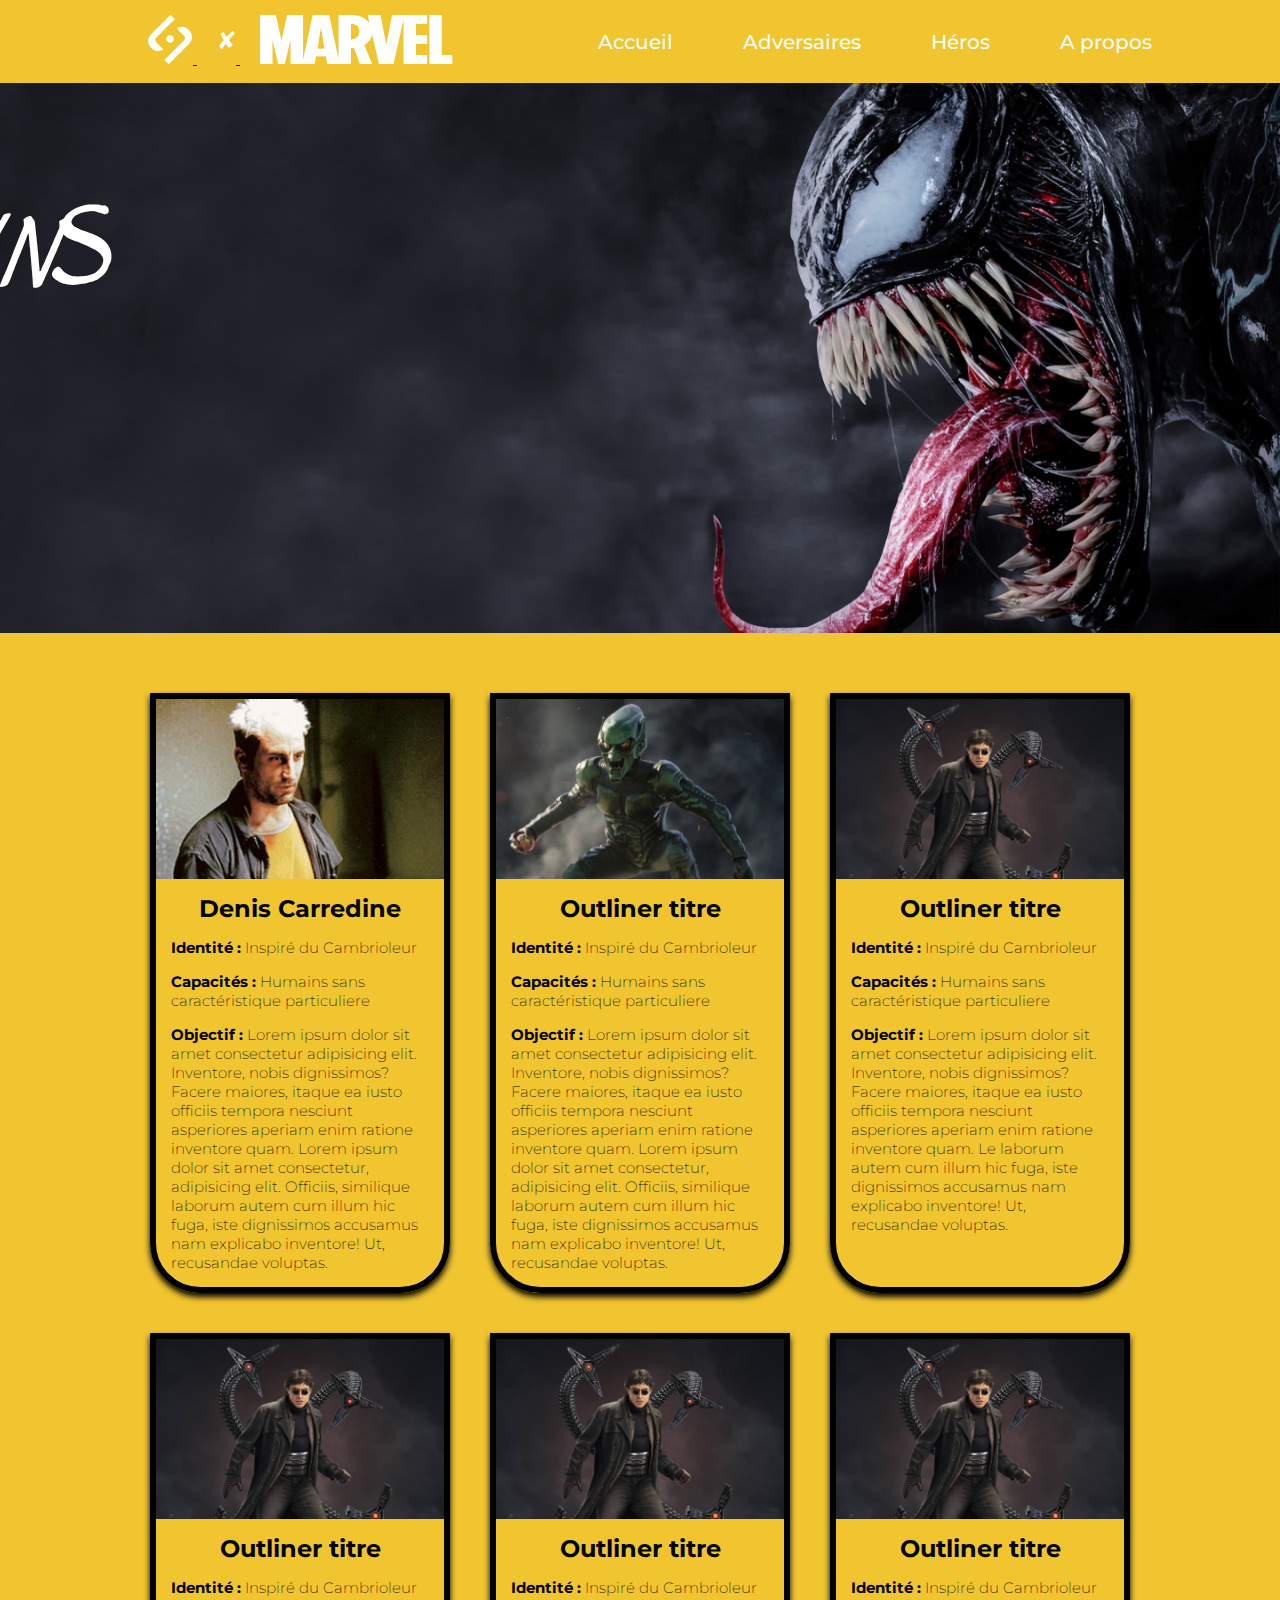
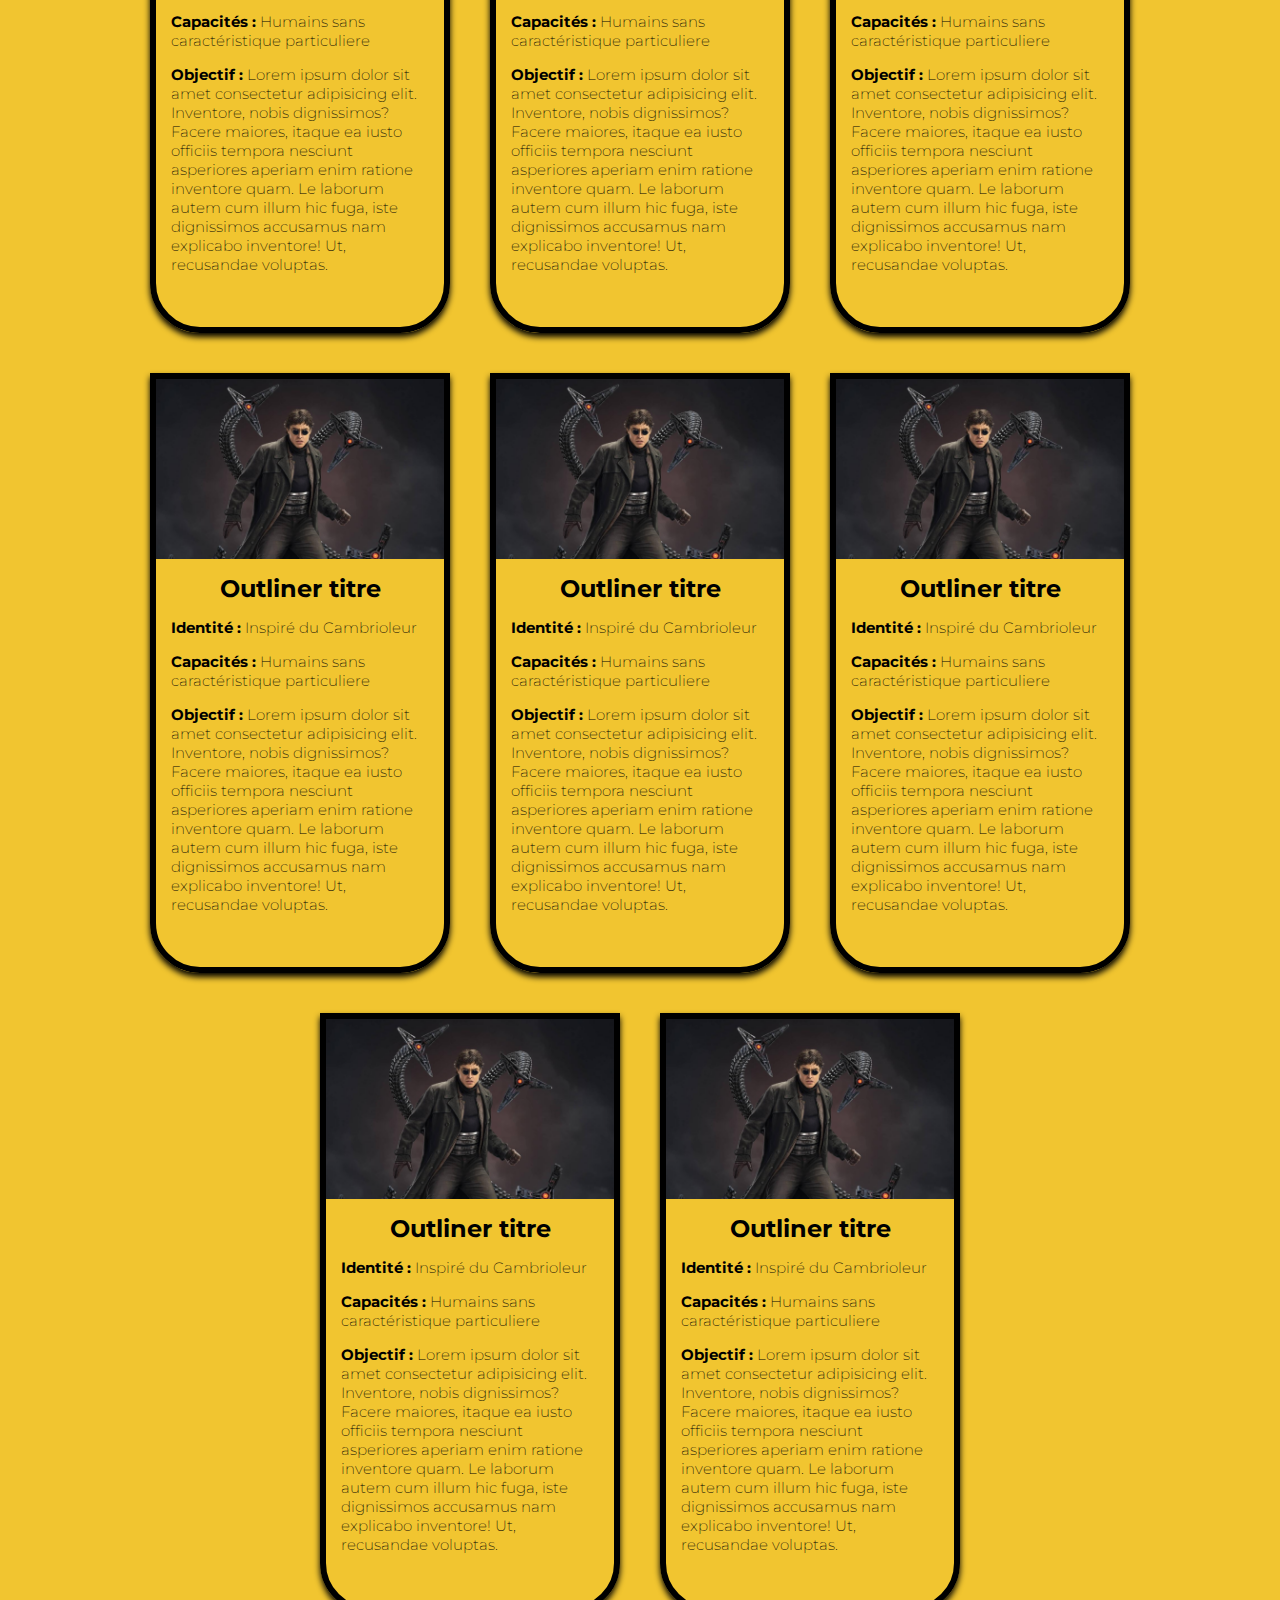
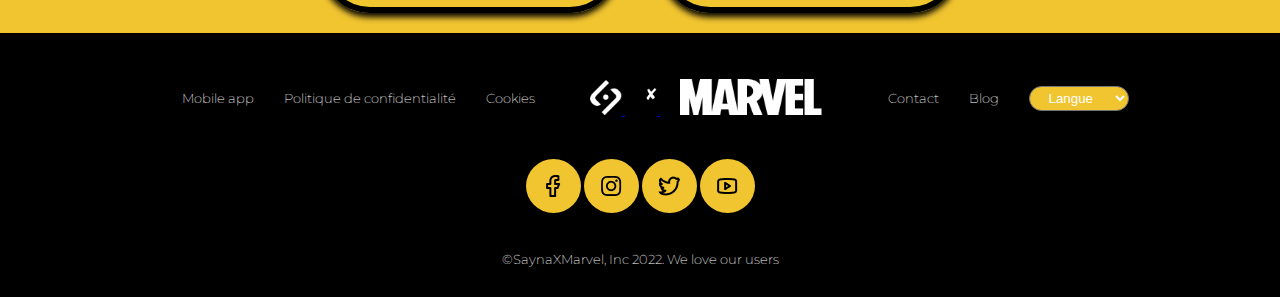
<file: SAYNA-JAVASCRIPT-NOWAYHOME-042022/adversaires.html>
<!DOCTYPE html>
<html lang="fr">
<head>
    <meta charset="UTF-8">
    <meta http-equiv="X-UA-Compatible" content="IE=edge">
    <meta name="viewport" content="width=device-width, initial-scale=1.0">
    <link rel="stylesheet" href="./assets/css/adversaires.css">
    <link rel="stylesheet" href="https://cdnjs.cloudflare.com/ajax/libs/font-awesome/6.1.1/css/all.min.css" integrity="sha512-KfkfwYDsLkIlwQp6LFnl8zNdLGxu9YAA1QvwINks4PhcElQSvqcyVLLD9aMhXd13uQjoXtEKNosOWaZqXgel0g==" crossorigin="anonymous" referrerpolicy="no-referrer" />
    <title>Spiderman - Adversaire</title>
</head>
<body>
    <header id="header-top">
        <nav>
            <div class="conteneur navigbar">
                <div class="brand">
                    <a href="bonus.html">
                        <img src="./assets/logo/logo1.png"  alt="">
                        <img src="./assets/logo/logo2.png"  alt="">
                        <img src="./assets/logo/logo3.png"  alt="">
                    </a>
                </div>
                <div class="menu">
                    <ul>
                        <li><a href="index.html">Accueil</a></li>
                        <li><a href="adversaires.html">Adversaires</a></li>
                        <li><a href="heros.html">Héros</a></li>
                        <li><a href="apropos.html">A propos</a></li>
                    </ul>
                </div>
            </div>
        </nav>
    </header>
    <main>
        <section id="hero" >
            <div class="conteneur">
                <nav>
                    <div class="brand-mobile">
                        <a href="index.html">
                            <img src="./assets/logo/logo1.png" width="15%" alt="">
                            <img src="./assets/logo/logo2.png" width="10%" alt="">
                            <img src="./assets/logo/logo3.png" width="60%" alt="">
                        </a>
                        <div><i class="fa-solid fa-ellipsis fa-2x"></i></div>
                    </div>
                </nav>
            </div>
            <div class="conteneur box">
                <h1 class="titre">SUPER VILAINS</h1>
                <p class="description">Ce n'est jamais blanc ou noir, mechant ou gentil</p>
            </div>
        </section>
        <section id="card-section" >
            <div class="conteneur">
                <div class="card">
                    <div class="card-hero">
                        <div class="card-image card-image-1"></div>
                        <h2 class="card-title">Denis Carredine</h2>
                        <div class="card-content">
                            <p><span>Identité :</span> Inspiré du Cambrioleur</p>
                            <p><span>Capacités :</span> Humains sans caractéristique particuliere</p>
                            <p><span>Objectif :</span> Lorem ipsum dolor sit amet consectetur adipisicing elit. Inventore, nobis dignissimos? Facere maiores, itaque ea iusto officiis tempora nesciunt asperiores aperiam enim ratione inventore quam. Lorem ipsum dolor sit amet consectetur, adipisicing elit. Officiis, similique laborum autem cum illum hic fuga, iste dignissimos accusamus nam explicabo inventore! Ut, recusandae voluptas.</p>
                        </div>
                    </div>
                    <div class="card-hero">
                        <div class="card-image card-image-2"></div>
                        <h2 class="card-title">Outliner titre</h2>
                        <div class="card-content">
                            <p><span>Identité :</span> Inspiré du Cambrioleur</p>
                            <p><span>Capacités :</span> Humains sans caractéristique particuliere</p>
                            <p><span>Objectif :</span> Lorem ipsum dolor sit amet consectetur adipisicing elit. Inventore, nobis dignissimos? Facere maiores, itaque ea iusto officiis tempora nesciunt asperiores aperiam enim ratione inventore quam. Lorem ipsum dolor sit amet consectetur, adipisicing elit. Officiis, similique laborum autem cum illum hic fuga, iste dignissimos accusamus nam explicabo inventore! Ut, recusandae voluptas.</p>
                        </div>
                    </div>
                    <div class="card-hero">
                        <div class="card-image card-image-3"></div>
                        <h2 class="card-title">Outliner titre</h2>
                        <div class="card-content">
                            <p><span>Identité :</span> Inspiré du Cambrioleur</p>
                            <p><span>Capacités :</span> Humains sans caractéristique particuliere</p>
                            <p><span>Objectif :</span> Lorem ipsum dolor sit amet consectetur adipisicing elit. Inventore, nobis dignissimos? Facere maiores, itaque ea iusto officiis tempora nesciunt asperiores aperiam enim ratione inventore quam. Le laborum autem cum illum hic fuga, iste dignissimos accusamus nam explicabo inventore! Ut, recusandae voluptas.</p>
                        </div>
                    </div>
                    <div class="card-hero">
                        <div class="card-image card-image-3"></div>
                        <h2 class="card-title">Outliner titre</h2>
                        <div class="card-content">
                            <p><span>Identité :</span> Inspiré du Cambrioleur</p>
                            <p><span>Capacités :</span> Humains sans caractéristique particuliere</p>
                            <p><span>Objectif :</span> Lorem ipsum dolor sit amet consectetur adipisicing elit. Inventore, nobis dignissimos? Facere maiores, itaque ea iusto officiis tempora nesciunt asperiores aperiam enim ratione inventore quam. Le laborum autem cum illum hic fuga, iste dignissimos accusamus nam explicabo inventore! Ut, recusandae voluptas.</p>
                        </div>
                    </div>
                    <div class="card-hero">
                        <div class="card-image card-image-3"></div>
                        <h2 class="card-title">Outliner titre</h2>
                        <div class="card-content">
                            <p><span>Identité :</span> Inspiré du Cambrioleur</p>
                            <p><span>Capacités :</span> Humains sans caractéristique particuliere</p>
                            <p><span>Objectif :</span> Lorem ipsum dolor sit amet consectetur adipisicing elit. Inventore, nobis dignissimos? Facere maiores, itaque ea iusto officiis tempora nesciunt asperiores aperiam enim ratione inventore quam. Le laborum autem cum illum hic fuga, iste dignissimos accusamus nam explicabo inventore! Ut, recusandae voluptas.</p>
                        </div>
                    </div>
                    <div class="card-hero">
                        <div class="card-image card-image-3"></div>
                        <h2 class="card-title">Outliner titre</h2>
                        <div class="card-content">
                            <p><span>Identité :</span> Inspiré du Cambrioleur</p>
                            <p><span>Capacités :</span> Humains sans caractéristique particuliere</p>
                            <p><span>Objectif :</span> Lorem ipsum dolor sit amet consectetur adipisicing elit. Inventore, nobis dignissimos? Facere maiores, itaque ea iusto officiis tempora nesciunt asperiores aperiam enim ratione inventore quam. Le laborum autem cum illum hic fuga, iste dignissimos accusamus nam explicabo inventore! Ut, recusandae voluptas.</p>
                        </div>
                    </div>
                    <div class="card-hero">
                        <div class="card-image card-image-3"></div>
                        <h2 class="card-title">Outliner titre</h2>
                        <div class="card-content">
                            <p><span>Identité :</span> Inspiré du Cambrioleur</p>
                            <p><span>Capacités :</span> Humains sans caractéristique particuliere</p>
                            <p><span>Objectif :</span> Lorem ipsum dolor sit amet consectetur adipisicing elit. Inventore, nobis dignissimos? Facere maiores, itaque ea iusto officiis tempora nesciunt asperiores aperiam enim ratione inventore quam. Le laborum autem cum illum hic fuga, iste dignissimos accusamus nam explicabo inventore! Ut, recusandae voluptas.</p>
                        </div>
                    </div>
                    <div class="card-hero">
                        <div class="card-image card-image-3"></div>
                        <h2 class="card-title">Outliner titre</h2>
                        <div class="card-content">
                            <p><span>Identité :</span> Inspiré du Cambrioleur</p>
                            <p><span>Capacités :</span> Humains sans caractéristique particuliere</p>
                            <p><span>Objectif :</span> Lorem ipsum dolor sit amet consectetur adipisicing elit. Inventore, nobis dignissimos? Facere maiores, itaque ea iusto officiis tempora nesciunt asperiores aperiam enim ratione inventore quam. Le laborum autem cum illum hic fuga, iste dignissimos accusamus nam explicabo inventore! Ut, recusandae voluptas.</p>
                        </div>
                    </div>
                    <div class="card-hero">
                        <div class="card-image card-image-3"></div>
                        <h2 class="card-title">Outliner titre</h2>
                        <div class="card-content">
                            <p><span>Identité :</span> Inspiré du Cambrioleur</p>
                            <p><span>Capacités :</span> Humains sans caractéristique particuliere</p>
                            <p><span>Objectif :</span> Lorem ipsum dolor sit amet consectetur adipisicing elit. Inventore, nobis dignissimos? Facere maiores, itaque ea iusto officiis tempora nesciunt asperiores aperiam enim ratione inventore quam. Le laborum autem cum illum hic fuga, iste dignissimos accusamus nam explicabo inventore! Ut, recusandae voluptas.</p>
                        </div>
                    </div>
                    <div class="card-hero">
                        <div class="card-image card-image-3"></div>
                        <h2 class="card-title">Outliner titre</h2>
                        <div class="card-content">
                            <p><span>Identité :</span> Inspiré du Cambrioleur</p>
                            <p><span>Capacités :</span> Humains sans caractéristique particuliere</p>
                            <p><span>Objectif :</span> Lorem ipsum dolor sit amet consectetur adipisicing elit. Inventore, nobis dignissimos? Facere maiores, itaque ea iusto officiis tempora nesciunt asperiores aperiam enim ratione inventore quam. Le laborum autem cum illum hic fuga, iste dignissimos accusamus nam explicabo inventore! Ut, recusandae voluptas.</p>
                        </div>
                    </div>
                    <div class="card-hero">
                        <div class="card-image card-image-3"></div>
                        <h2 class="card-title">Outliner titre</h2>
                        <div class="card-content">
                            <p><span>Identité :</span> Inspiré du Cambrioleur</p>
                            <p><span>Capacités :</span> Humains sans caractéristique particuliere</p>
                            <p><span>Objectif :</span> Lorem ipsum dolor sit amet consectetur adipisicing elit. Inventore, nobis dignissimos? Facere maiores, itaque ea iusto officiis tempora nesciunt asperiores aperiam enim ratione inventore quam. Le laborum autem cum illum hic fuga, iste dignissimos accusamus nam explicabo inventore! Ut, recusandae voluptas.</p>
                        </div>
                    </div>
                </div>
            </div>
        </section> 
    </main>

    <footer>
        <div class="conteneur footer">
            <div class="navigation-footer">
                <ul class="list1">
                    <li><a href="#">Mobile app</a></li>
                    <li><a href="#">Politique de confidentialité</a></li>
                    <li><a href="#">Cookies</a></li>
                </ul>
                <div class="brand">
                    <a href="#">
                        <img src="./assets/logo/logo1.png" width="16%" alt="">
                        <img src="./assets/logo/logo2.png" width="10%" alt="">
                        <img src="./assets/logo/logo3.png" width="50%" alt="">
                    </a>
                </div>
                <ul class="list2">
                    <li><a href="#">Contact</a></li>
                    <li><a href="#">Blog</a></li>
                    <li><select class="formselect">
                        <option selected="">Langue</option>
                        <option>Francais</option>
                        <option>Anglais</option>
                        <option>Espagnol</option>
                        <option>Creole</option>
                        </select></li>
                </ul>
            </div>
            <div class="media">
                <img src="./assets/logo/logof.png" alt="">
                <img src="./assets/logo/logoi.png" alt="">
                <img src="./assets/logo/logot.png" alt="">
                <img src="./assets/logo/logoy.png" alt="">
            </div>
            <div class="copyright">
                <p>&copy;SaynaXMarvel, Inc 2022. We love our users</p>
            </div>
        </div>
    </footer>
</body>
</html>
</file>
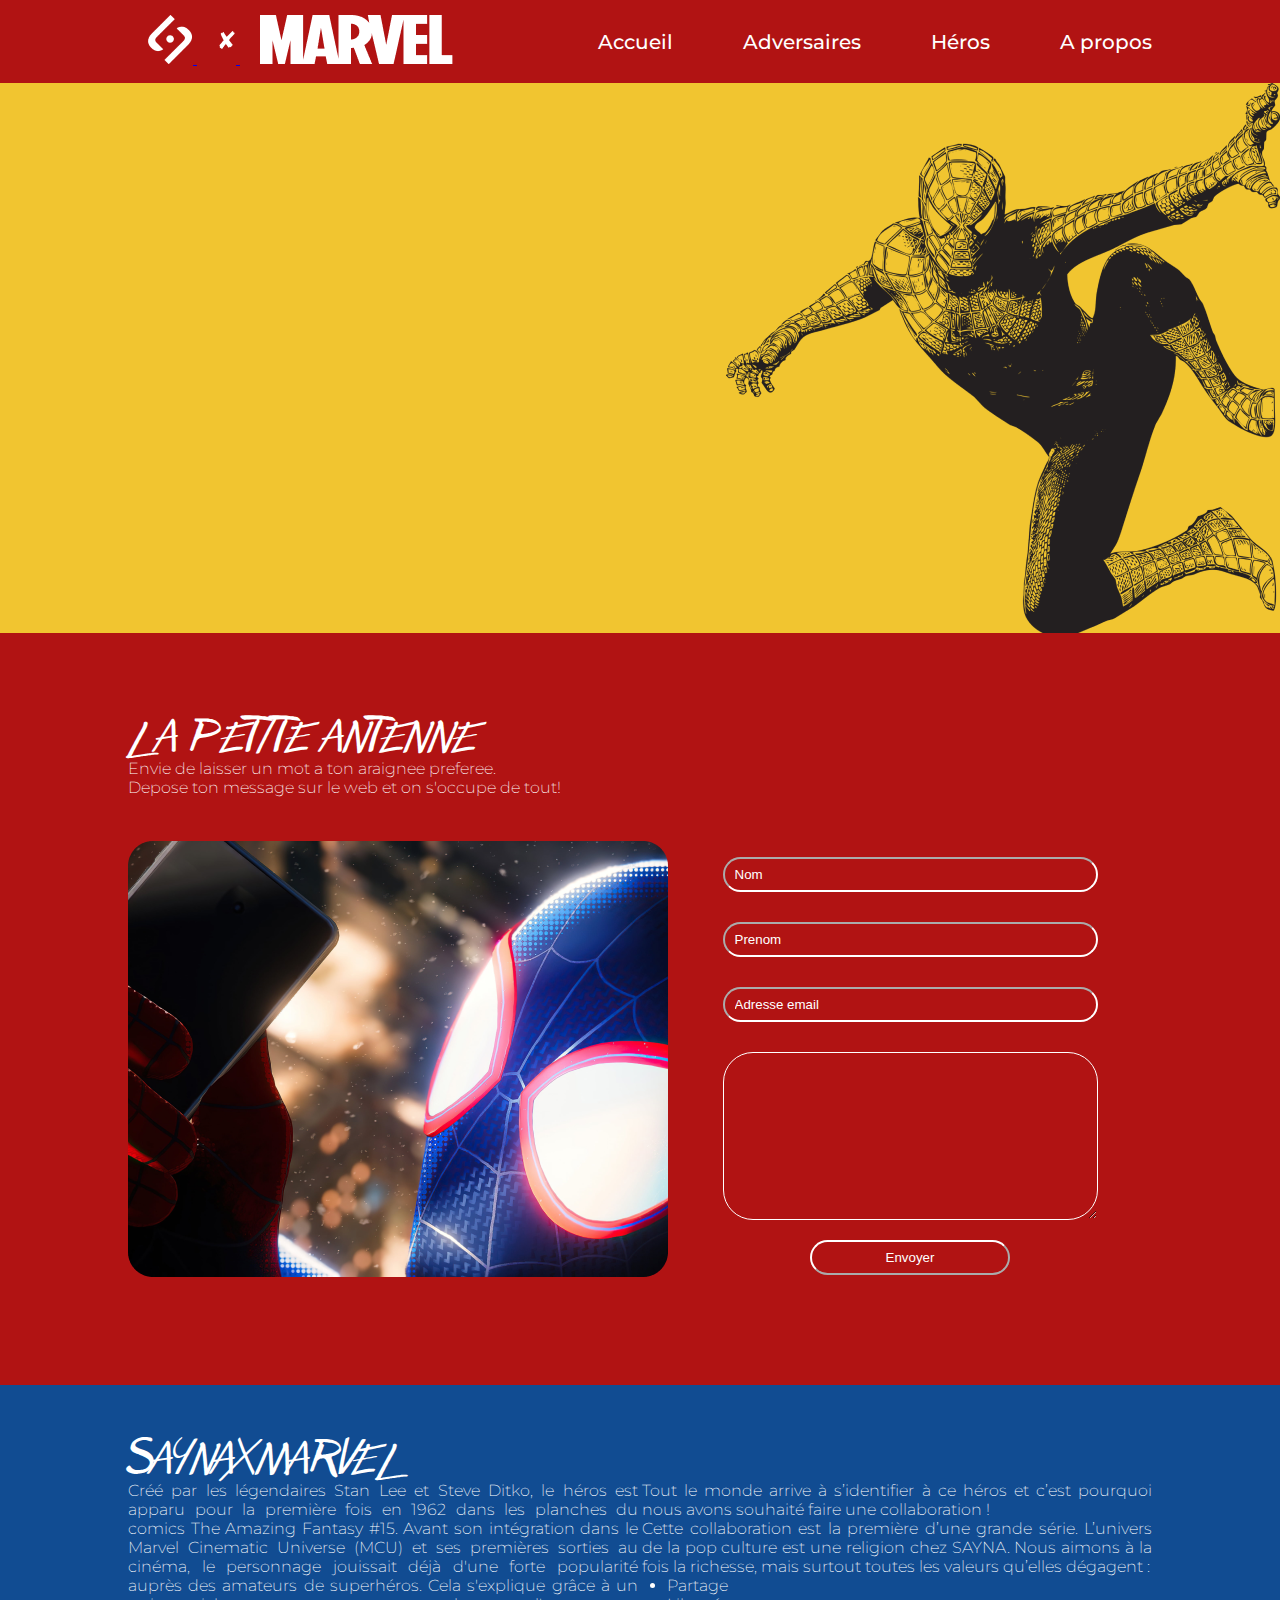
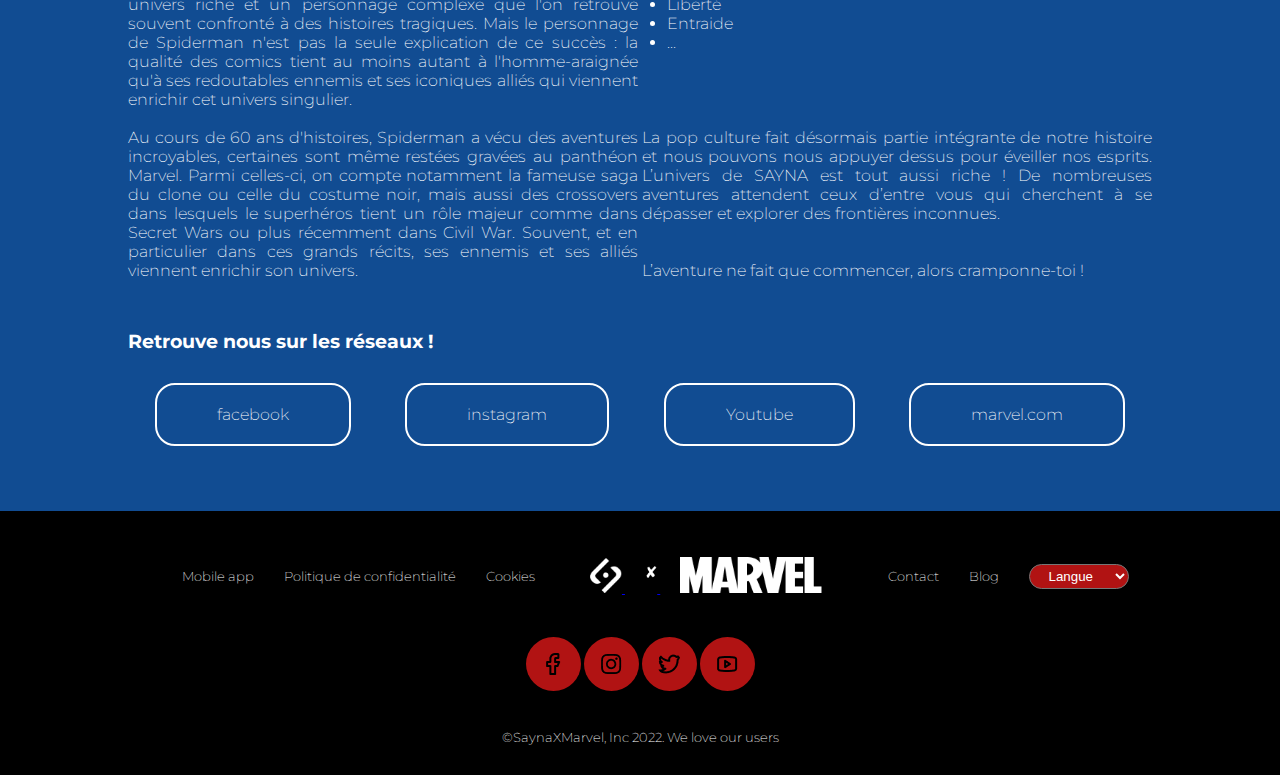
<file: SAYNA-JAVASCRIPT-NOWAYHOME-042022/apropos.html>
<!DOCTYPE html>
<html lang="fr">
<head>
    <meta charset="UTF-8">
    <meta http-equiv="X-UA-Compatible" content="IE=edge">
    <meta name="viewport" content="width=device-width, initial-scale=1.0">
    <link rel="stylesheet" href="https://cdnjs.cloudflare.com/ajax/libs/font-awesome/6.1.1/css/all.min.css" integrity="sha512-KfkfwYDsLkIlwQp6LFnl8zNdLGxu9YAA1QvwINks4PhcElQSvqcyVLLD9aMhXd13uQjoXtEKNosOWaZqXgel0g==" crossorigin="anonymous" referrerpolicy="no-referrer" />
    <link rel="stylesheet" href="./assets/css/adversaires.css">
    <link rel="stylesheet" href="./assets/css/apropos.css">
    <title>Spiderman - A Propos</title>
</head>
<body>
    <header id="header-top">
        <nav>
            <div class="conteneur navigbar">
                <div class="brand">
                    <a href="bonus.html">
                        <img src="./assets/logo/logo1.png" alt="">
                        <img src="./assets/logo/logo2.png" alt="">
                        <img src="./assets/logo/logo3.png" alt="">
                    </a>
                </div>
                <div class="menu">
                    <ul>
                        <li><a href="index.html">Accueil</a></li>
                        <li><a href="adversaires.html">Adversaires</a></li>
                        <li><a href="heros.html">Héros</a></li>
                        <li><a href="apropos.html">A propos</a></li>
                    </ul>
                </div>
            </div>
        </nav>
    </header>
    <header id="header-top2">
        <div class="conteneur">
            <div class="brand-mobile">
                <a href="index.html">
                    <img src="./assets/logo/logo1.png" width="15%" alt="">
                    <img src="./assets/logo/logo2.png" width="10%" alt="">
                    <img src="./assets/logo/logo3.png" width="60%" alt="">
                </a>
                <div><i class="fa-solid fa-ellipsis fa-2x"></i></div>
            </div>
        </div>
    </header>
    <main>
        <section id="hero">
            <div class="image-rotate"></div>
            <!-- <div class="conteneur">
                <div class="brand-mobile">
                    <a href="index.html">
                        <img src="./assets/logo/logo1.png" width="15%" alt="">
                        <img src="./assets/logo/logo2.png" width="10%" alt="">
                        <img src="./assets/logo/logo3.png" width="60%" alt="">
                    </a>
                    <div><i class="fa-solid fa-ellipsis fa-2x"></i></div>
                </div>
            </div> -->
            <div class="conteneur box">
                <h1 class="titre">LA TOILE</h1>
                <p class="description">Driiing driiing petite antenne!</p>
            </div>
        </section>
        <section id="antenne">
            <div class="conteneur">
                <div class="antenne-header">
                    <h1>LA PETITE ANTENNE</h1>
                    <p>Envie de laisser un mot a ton araignee preferee. <br>
                    Depose ton message sur le web et on s'occupe de tout! </p>
                </div>
                <div class="antenne-body">
                    <div>
                        <img class="antenne-image" src="./assets/img/img34.png" style="width: 100%;" alt="">
                    </div>
                    <div class="formulaire">
                        <form action="" method="">
                            <input class="form-antenne" type="text" placeholder="Nom">
                            <input class="form-antenne" type="text" placeholder="Prenom" >
                            <input class="form-antenne " type="email" name="" id="" placeholder="Adresse email">
                            <textarea class="form-antenne" name="" id="" cols="30" rows="10"></textarea>
                            <input class="form-button" type="submit" value="Envoyer">
                        </form>
                    </div>
                </div>
            </div>
        </section>
        <section id="saynaxmarvel">
            <div class="conteneur">
                <h1>SAYNAXMARVEL</h1>
                <div class="saynaxmarvel-body">
                    <div class="box-text">
                        <p class="text">
                            Créé par les légendaires Stan Lee et Steve Ditko, le héros est apparu pour la première fois en 1962 dans les planches du comics The Amazing Fantasy #15. Avant son intégration dans le Marvel Cinematic Universe (MCU) et ses premières sorties au cinéma, le personnage jouissait déjà d'une forte popularité auprès des amateurs de superhéros. Cela s'explique grâce à un univers riche et un personnage complexe que l'on retrouve souvent confronté à des histoires tragiques. Mais le personnage de Spiderman n'est pas la seule explication de ce succès : la qualité des comics tient au moins autant à l'homme-araignée qu'à ses redoutables ennemis et ses iconiques alliés qui viennent enrichir cet univers singulier.
                       <br>
                       <br>
                            Au cours de 60 ans d'histoires, Spiderman a vécu des aventures incroyables, certaines sont même restées gravées au panthéon Marvel. Parmi celles-ci, on compte notamment la fameuse saga du clone ou celle du costume noir, mais aussi des crossovers dans lesquels le superhéros tient un rôle majeur comme dans Secret Wars ou plus récemment dans Civil War. Souvent, et en particulier dans ces grands récits, ses ennemis et ses alliés viennent enrichir son univers.
                        </p>
                    </div>

                    <div class="box-text">
                        <p class="text">
                            Tout le monde arrive à s’identifier à ce héros et c’est pourquoi nous avons souhaité faire une collaboration !
                            <br>
                            Cette collaboration est la première d’une grande série. L’univers de la pop culture est une religion chez SAYNA. Nous aimons à la fois la richesse, mais surtout toutes les valeurs qu’elles dégagent :
                            <ul>
                                <li>Partage</li>
                                <li>Liberté</li>
                                <li>Entraide</li>
                                <li>...</li>
                            </ul>
                            
                            <br>
                            <br>
                            <br>
                            <br>
                            La pop culture fait désormais partie intégrante de notre histoire et nous pouvons nous appuyer dessus pour éveiller nos esprits.
                            L’univers de SAYNA est tout aussi riche ! De nombreuses aventures attendent ceux d’entre vous qui cherchent à se dépasser et explorer des frontières inconnues.
                            <br>
                            <br>
                            <br>
                            L’aventure ne fait que commencer, alors cramponne-toi !
                        </p>
                    </div>
                </div>
                <div class="saynaxmarvel-media">
                    <h3>Retrouve nous sur les réseaux !</h3>
                    <div class="media">
                        <a href="#">facebook</a>
                        <a href="#">instagram</a>
                        <a href="#">Youtube</a>
                        <a href="#">marvel.com</a>
                    </div>
                </div>
            </div>
        </section>
    </main>
    <footer>
        <div class="conteneur footer">
            <div class="navigation-footer">
                <ul class="list1">
                    <li><a href="#">Mobile app</a></li>
                    <li><a href="#">Politique de confidentialité</a></li>
                    <li><a href="#">Cookies</a></li>
                </ul>
                <div class="brand">
                    <a href="#">
                        <img src="./assets/logo/logo1.png" width="16%" alt="">
                        <img src="./assets/logo/logo2.png" width="10%" alt="">
                        <img src="./assets/logo/logo3.png" width="50%" alt="">
                    </a>
                </div>
                <ul class="list2">
                    <li><a href="#">Contact</a></li>
                    <li><a href="#">Blog</a></li>
                    <li><select class="formselect">
                        <option selected="">Langue</option>
                        <option>Francais</option>
                        <option>Anglais</option>
                        <option>Espagnol</option>
                        <option>Creole</option>
                        </select></li>
                </ul>
            </div>
            <div class="media">
                <img src="./assets/logo/logof.png" alt="">
                <img src="./assets/logo/logoi.png" alt="">
                <img src="./assets/logo/logot.png" alt="">
                <img src="./assets/logo/logoy.png" alt="">
            </div>
            <div class="copyright">
                <p>&copy;SaynaXMarvel, Inc 2022. We love our users</p>
            </div>
        </div>
    </footer>
</body>
</html>
</file>
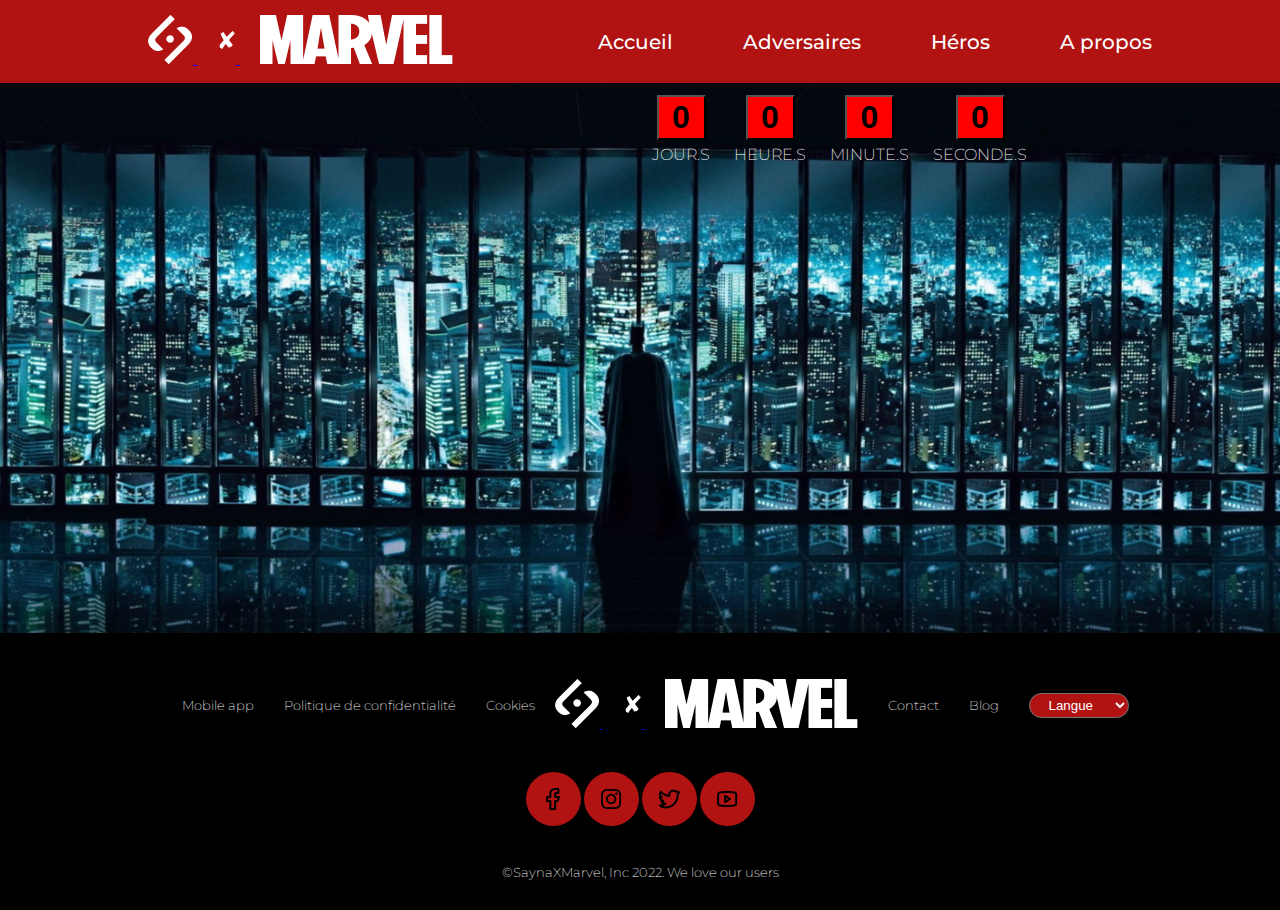
<file: SAYNA-JAVASCRIPT-NOWAYHOME-042022/bonus.html>
<!DOCTYPE html>
<html lang="fr">
<head>
    <meta charset="UTF-8">
    <meta http-equiv="X-UA-Compatible" content="IE=edge">
    <meta name="viewport" content="width=device-width, initial-scale=1.0">
    <link rel="stylesheet" href="https://cdnjs.cloudflare.com/ajax/libs/font-awesome/6.1.1/css/all.min.css" integrity="sha512-KfkfwYDsLkIlwQp6LFnl8zNdLGxu9YAA1QvwINks4PhcElQSvqcyVLLD9aMhXd13uQjoXtEKNosOWaZqXgel0g==" crossorigin="anonymous" referrerpolicy="no-referrer" />
    <link rel="stylesheet" href="./assets/css/adversaires.css">
    <link rel="stylesheet" href="./assets/css/bonus.css">
    <title>Spiderman - Bonus</title>
</head>
<body onLoad="reboursS(); reboursM(); reboursH(); reboursJ()">
    <header id="header-top">
        <nav>
            <div class="conteneur navigbar">
                <div class="brand">
                    <a href="bonus.html">
                        <img src="./assets/logo/logo1.png" alt="">
                        <img src="./assets/logo/logo2.png" alt="">
                        <img src="./assets/logo/logo3.png" alt="">
                    </a>
                </div>
                <div class="menu">
                    <ul>
                        <li><a href="index.html">Accueil</a></li>
                        <li><a href="adversaires.html">Adversaires</a></li>
                        <li><a href="heros.html">Héros</a></li>
                        <li><a href="apropos.html">A propos</a></li>
                    </ul>
                </div>
            </div>
        </nav>
    </header>
    <main>
        <section id="hero" >
            <div class="conteneur">
                <div class="container2">
                    <div class ="decomptes" id="jours">
                        <button> </button>
                        <p>JOUR.S</p>
                    </div>
                    <div class ="decomptes" id="heures">
                        <button> </button>
                        <p>HEURE.S</p>
                    </div>
                    <div class ="decomptes" id="minutes">
                        <button> </button>
                        <p>MINUTE.S</p>
                    </div>
                    <div class ="decomptes" id="secondes">
                        <button> </button>
                        <p>SECONDE.S</p>
                    </div>
                </div>
                <div id="compte_a_rebours"><noscript>Deadline : 04 mai 2022 à 08h30</noscript>
                    
                </div>
                <!-- <div class="brand-mobile">
                    <a href="index.html">
                        <img src="./assets/logo/logo1.png" width="15%" alt="">
                        <img src="./assets/logo/logo2.png" width="10%" alt="">
                        <img src="./assets/logo/logo3.png" width="60%" alt="">
                    </a>
                    <div><i class="fa-solid fa-ellipsis fa-2x"></i></div>
                </div> -->
            </div>
            
            <div class="conteneur box">
                <h1 class="titre">UN HEROS</h1>
                <p class="description">"Coming Soon..."</p>
            </div>
            
        </section>
    </main>

    <footer>
        <div class="conteneur footer">
            <div class="navigation-footer">
                <ul class="list1">
                    <li><a href="#">Mobile app</a></li>
                    <li><a href="#">Politique de confidentialité</a></li>
                    <li><a href="#">Cookies</a></li>
                </ul>
                <div class="brand">
                    <a href="#">
                        <img src="./assets/logo/logo1.png" alt="">
                        <img src="./assets/logo/logo2.png" alt="">
                        <img src="./assets/logo/logo3.png" alt="">
                    </a>
                </div>
                <ul class="list2">
                    <li><a href="#">Contact</a></li>
                    <li><a href="#">Blog</a></li>
                    <li><select class="formselect">
                        <option selected="">Langue</option>
                        <option>Francais</option>
                        <option>Anglais</option>
                        <option>Espagnol</option>
                        <option>Creole</option>
                        </select></li>
                </ul>
            </div>
            <div class="media">
                <img src="./assets/logo/logof.png" alt="">
                <img src="./assets/logo/logoi.png" alt="">
                <img src="./assets/logo/logot.png" alt="">
                <img src="./assets/logo/logoy.png" alt="">
            </div>
            <div class="copyright">
                <p>&copy;SaynaXMarvel, Inc 2022. We love our users</p>
            </div>
        </div>
    </footer>
    <script src ="./assets/js/bonus.js"></script>
</body>
</html>
</file>
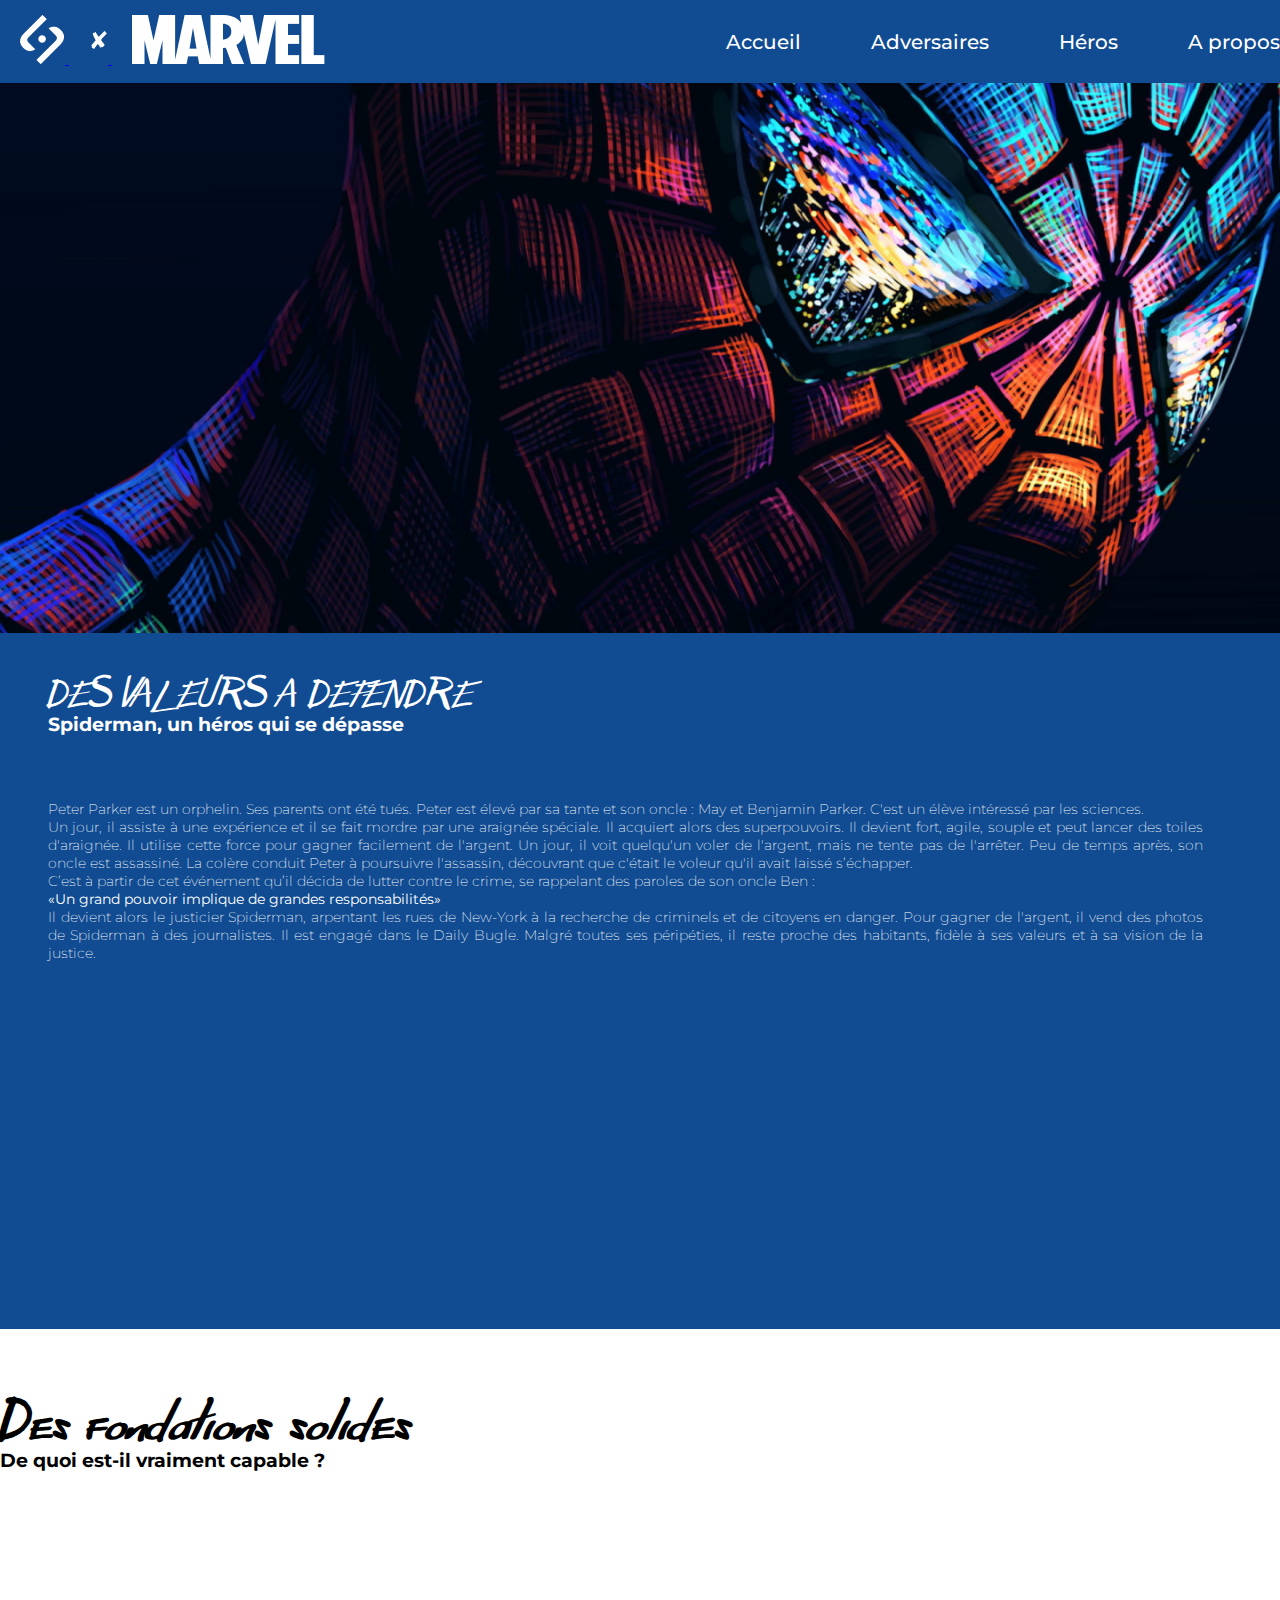
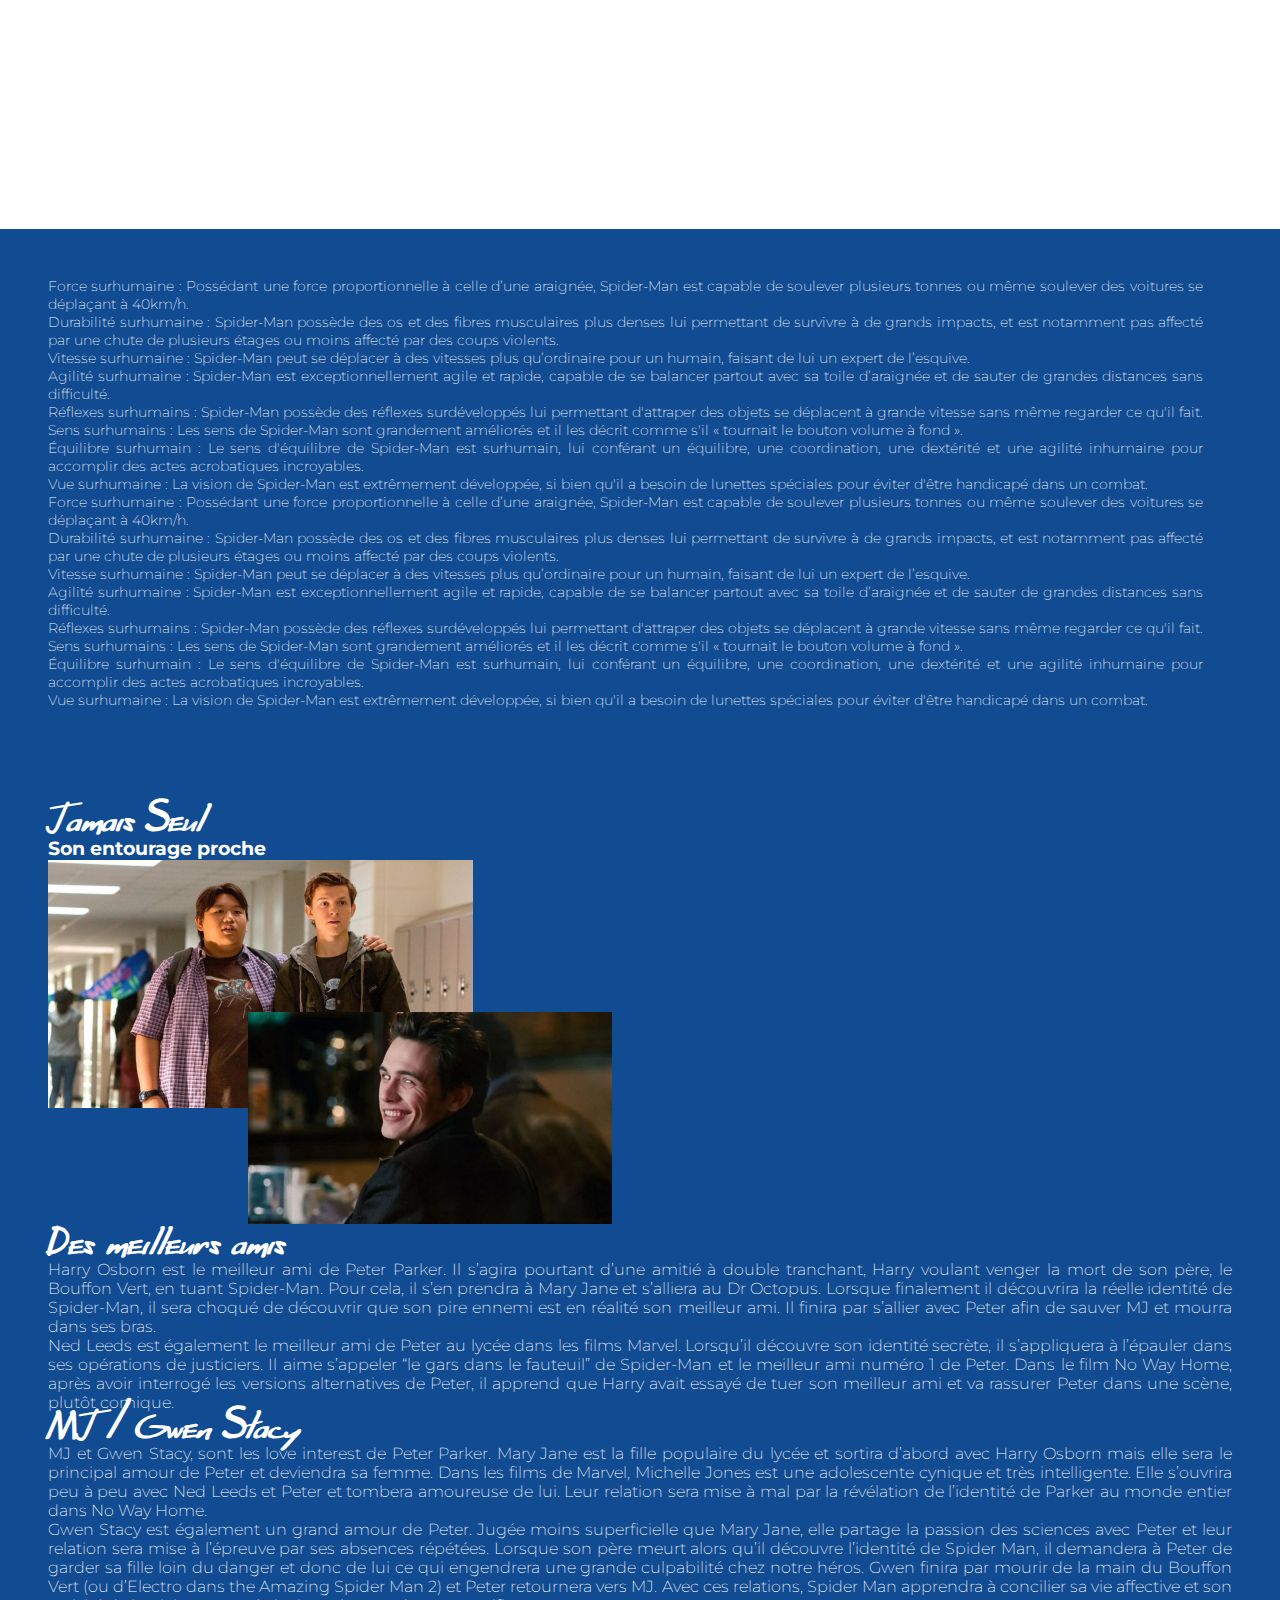
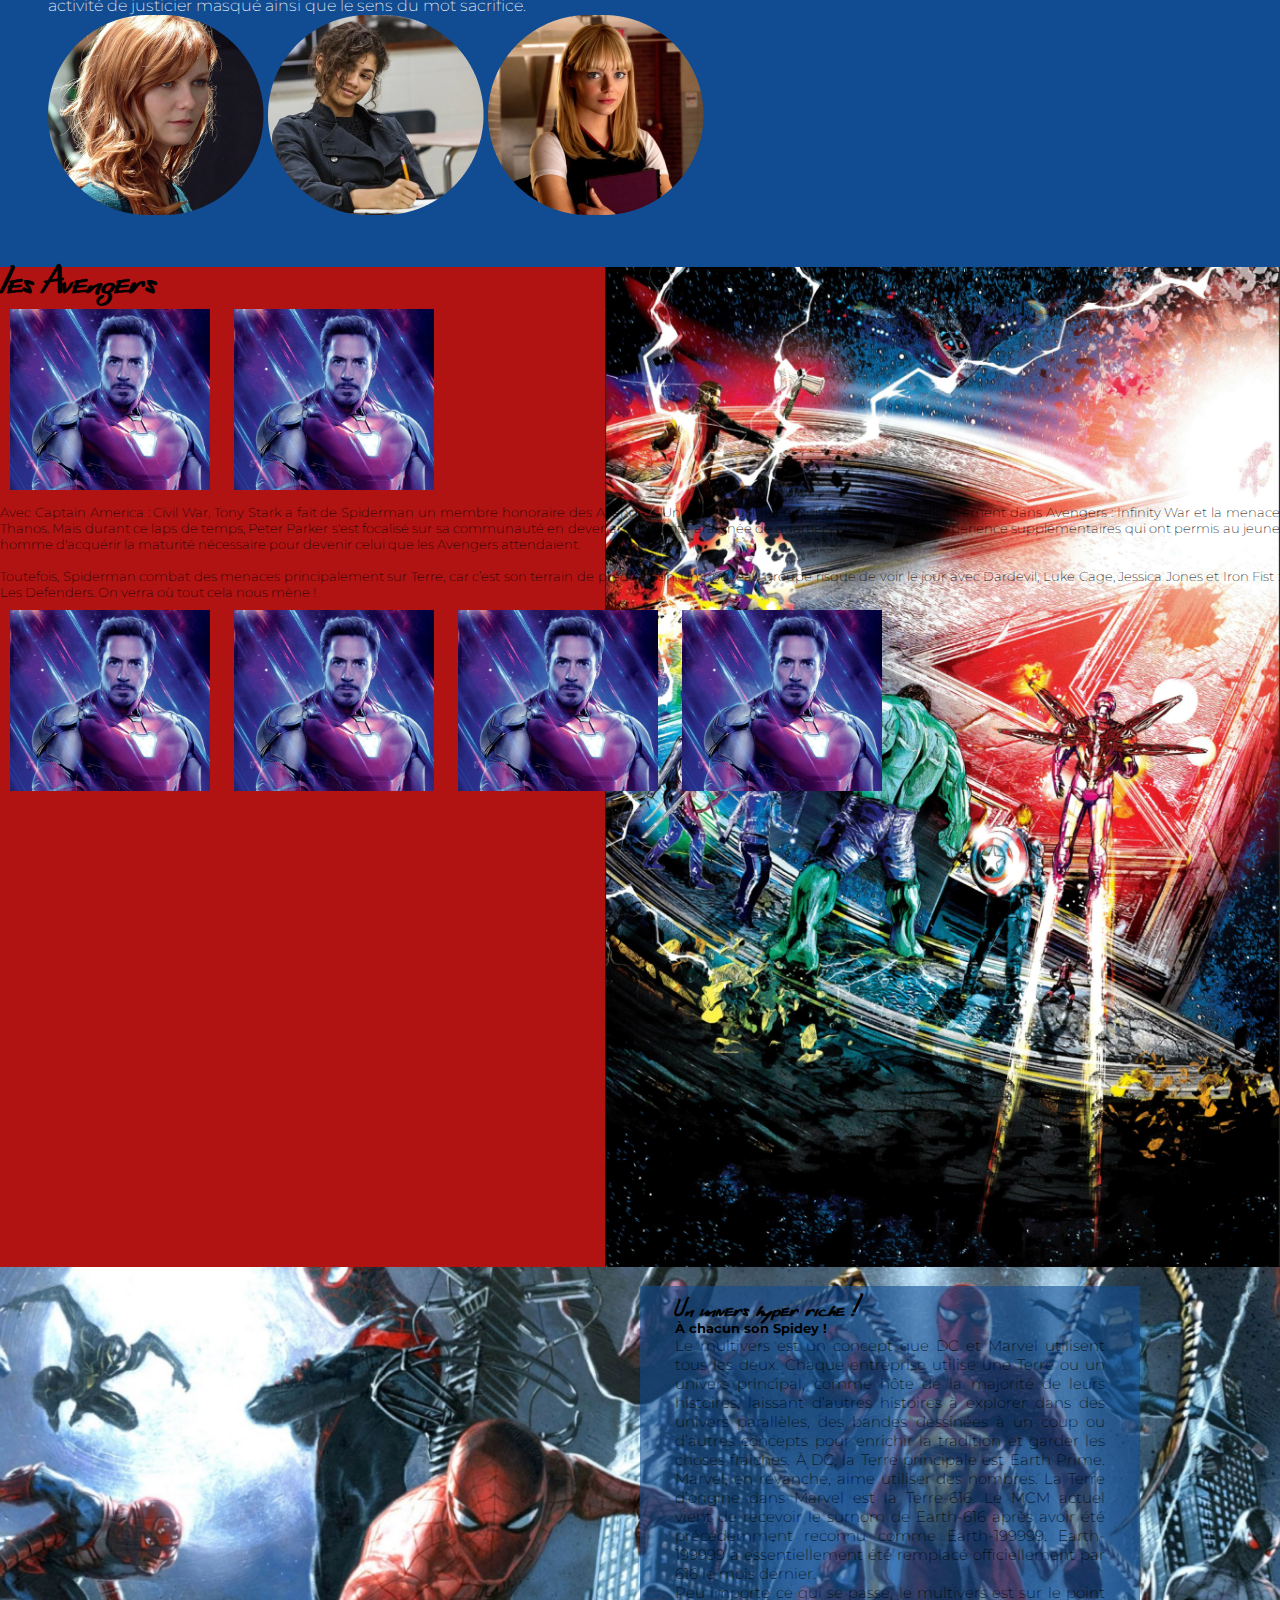
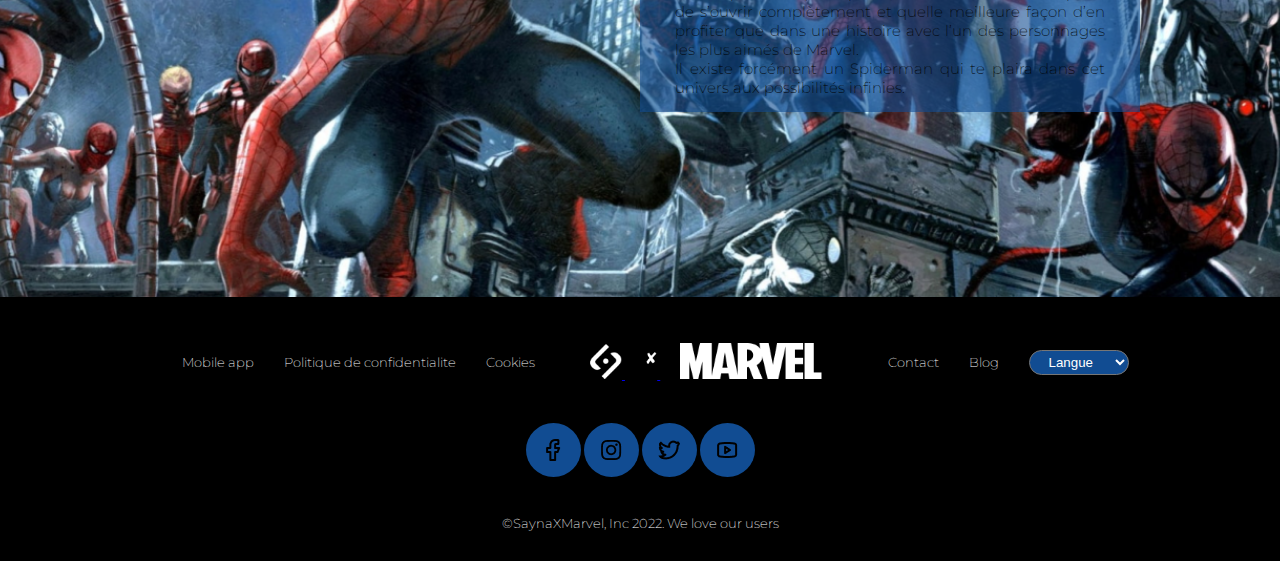
<file: SAYNA-JAVASCRIPT-NOWAYHOME-042022/heros.html>
<!DOCTYPE html>
<html lang="fr">
<head>
    <meta charset="UTF-8">
    <meta http-equiv="X-UA-Compatible" content="IE=edge">
    <meta name="viewport" content="width=device-width, initial-scale=1.0">
    <link href="https://cdn.jsdelivr.net/npm/bootstrap@5.1.3/dist/css/bootstrap.min.css" rel="stylesheet" integrity="sha384-1BmE4kWBq78iYhFldvKuhfTAU6auU8tT94WrHftjDbrCEXSU1oBoqyl2QvZ6jIW3" crossorigin="anonymous">
    <link rel="stylesheet" href="https://cdnjs.cloudflare.com/ajax/libs/font-awesome/6.1.1/css/all.min.css" integrity="sha512-KfkfwYDsLkIlwQp6LFnl8zNdLGxu9YAA1QvwINks4PhcElQSvqcyVLLD9aMhXd13uQjoXtEKNosOWaZqXgel0g==" crossorigin="anonymous" referrerpolicy="no-referrer" />
    <link rel="stylesheet" href="./assets/css/adversaires.css">
    <link rel="stylesheet" href="./assets/css/heros.css">
    <title>Spiderman - Heros</title>
</head>
<body>
    <header id="header-top">
        <nav>
            <div class="container navigbar">
                <div class="brand">
                    <a href="bonus.html">
                        <img src="./assets/logo/logo1.png" alt="">
                        <img src="./assets/logo/logo2.png" alt="">
                        <img src="./assets/logo/logo3.png" alt="">
                    </a>
                </div>
                <div class="menu">
                    <ul>
                        <li><a href="index.html">Accueil</a></li>
                        <li><a href="adversaires.html">Adversaires</a></li>
                        <li><a href="heros.html">Héros</a></li>
                        <li><a href="apropos.html">A propos</a></li>
                    </ul>
                </div>
            </div>
        </nav>
    </header>
    <main>
        <section id="hero" >
            <div class="container">
                <div class="d-flex d-sm-none brand-mobile">
                    <a href="index.html">
                        <img src="./assets/logo/logo1.png" width="15%" alt="">
                        <img src="./assets/logo/logo2.png" width="10%" alt="">
                        <img src="./assets/logo/logo3.png" width="60%" alt="">
                    </a>
                    <div class="menu-mobile"><i class="fa-solid fa-ellipsis fa-2x"></i></div>
                </div>
            </div>
            <div class="conteneur box">
                <h1 class="titre">UN HEROS</h1>
                <p class="description">"Un grand pouvoir implique de grandes responsabilités"</p>
            </div>
        </section>
        <section id="valeurs">
            <div class="container">
                <div class="valeurs-head">
                    <h1>DES VALEURS A DEFENDRE</h1>
                    <h3>Spiderman, un héros qui se dépasse</h3>
                </div>
                <div class="row align-items-center valeurs-body ">
                    <div class="col-md-6 fw-light text">
                        <p>Peter Parker est un orphelin. Ses parents ont été tués. Peter est élevé par sa tante et son oncle : May et Benjamin Parker. C'est un élève intéressé par les sciences.
                        </p>
                        <p>Un jour, il assiste à une expérience et il se fait mordre par une araignée spéciale. Il acquiert alors des superpouvoirs. Il devient fort, agile, souple et peut lancer des toiles d'araignée. Il utilise cette force pour gagner facilement de l'argent. Un jour, il voit quelqu'un voler de l'argent, mais ne tente pas de l'arrêter. Peu de temps après, son oncle est assassiné. La colère conduit Peter à poursuivre l'assassin, découvrant que c'était le voleur qu'il avait laissé s’échapper.
                        </p>
                        <p>C’est à partir de cet événement qu’il décida de lutter contre le crime, se rappelant des paroles de son oncle Ben :</p>
                        <p><b> &laquo;Un grand pouvoir implique de grandes responsabilités&raquo; </b></p>
                        <p>Il devient alors le justicier Spiderman, arpentant les rues de New-York à la recherche de criminels et de citoyens en danger.
                            Pour gagner de l'argent, il vend des photos de Spiderman à des journalistes. Il est engagé dans le Daily Bugle.
                            Malgré toutes ses péripéties, il reste proche des habitants, fidèle à ses valeurs et à sa vision de la justice.</p>
                    </div>
                    <div class="col-md-6 video">
                        <iframe width="560" height="315" src="https://www.youtube.com/embed/masukri2JiQ" title="YouTube video player" frameborder="0" allow="accelerometer; autoplay; clipboard-write; encrypted-media; gyroscope; picture-in-picture" allowfullscreen></iframe>
                    </div>
                </div>
            </div>
        </section>
        <section id="fondations">
            <div class="container text-white">
                <h1 class="text-uppercase">Des fondations solides</h1>
                <h3>De quoi est-il vraiment capable ?</h3>
            </div>
        </section>
        <section id="heros-info">
            <div class="container">
                <div class="row">
                    <div class="col-md-6 text fw-light">
                        <p> <span class="fw-bold">Force surhumaine :</span> Possédant une force proportionnelle à celle d’une araignée, Spider-Man est capable de soulever plusieurs tonnes ou même soulever des voitures se déplaçant à 40km/h.<br> 
                        <span class="fw-bold"> Durabilité surhumaine :</span> Spider-Man possède des os et des fibres musculaires plus denses lui permettant de survivre à de grands impacts, et est notamment pas affecté par une chute de plusieurs étages ou moins affecté par des coups violents. <br> 
                        <span class="fw-bold">Vitesse surhumaine :</span> Spider-Man peut se déplacer à des vitesses plus qu’ordinaire pour un humain, faisant de lui un expert de l’esquive. <br>
                        <span class="fw-bold">Agilité surhumaine :</span> Spider-Man est exceptionnellement agile et rapide, capable de se balancer partout avec sa toile d’araignée et de sauter de grandes distances sans difficulté.</p>
                        <p> <span class="fw-bold">Réflexes surhumains :</span> Spider-Man possède des réflexes surdéveloppés lui permettant d'attraper des objets se déplacent à grande vitesse sans même regarder ce qu'il fait.
                            Sens surhumains : Les sens de Spider-Man sont grandement améliorés et il les décrit comme s'il « tournait le bouton volume à fond ».
                            <br> 
                        <span class="fw-bold"> Équilibre surhumain :</span> Le sens d'équilibre de Spider-Man est surhumain, lui conférant un équilibre, une coordination, une dextérité et une agilité inhumaine pour accomplir des actes acrobatiques incroyables.
                        <br> 
                        <span class="fw-bold">Vue surhumaine :</span> La vision de Spider-Man est extrêmement développée, si bien qu'il a besoin de lunettes spéciales pour éviter d'être handicapé dans un combat.
                        </p>
                    </div>
                    <div class="col-md-6 text fw-light">
                        <p> <span class="fw-bold">Force surhumaine :</span> Possédant une force proportionnelle à celle d’une araignée, Spider-Man est capable de soulever plusieurs tonnes ou même soulever des voitures se déplaçant à 40km/h.<br> 
                            <span class="fw-bold"> Durabilité surhumaine :</span> Spider-Man possède des os et des fibres musculaires plus denses lui permettant de survivre à de grands impacts, et est notamment pas affecté par une chute de plusieurs étages ou moins affecté par des coups violents. <br> 
                            <span class="fw-bold">Vitesse surhumaine :</span> Spider-Man peut se déplacer à des vitesses plus qu’ordinaire pour un humain, faisant de lui un expert de l’esquive. <br>
                            <span class="fw-bold">Agilité surhumaine :</span> Spider-Man est exceptionnellement agile et rapide, capable de se balancer partout avec sa toile d’araignée et de sauter de grandes distances sans difficulté.</p>
                            <p> <span class="fw-bold">Réflexes surhumains :</span> Spider-Man possède des réflexes surdéveloppés lui permettant d'attraper des objets se déplacent à grande vitesse sans même regarder ce qu'il fait.
                                Sens surhumains : Les sens de Spider-Man sont grandement améliorés et il les décrit comme s'il « tournait le bouton volume à fond ».
                                <br> 
                            <span class="fw-bold"> Équilibre surhumain :</span> Le sens d'équilibre de Spider-Man est surhumain, lui conférant un équilibre, une coordination, une dextérité et une agilité inhumaine pour accomplir des actes acrobatiques incroyables.
                            <br> 
                            <span class="fw-bold">Vue surhumaine :</span> La vision de Spider-Man est extrêmement développée, si bien qu'il a besoin de lunettes spéciales pour éviter d'être handicapé dans un combat.
                            </p>
                    </div>
                </div>
            </div>
        </section>
        <section id="entourage">
            <div class="container">
                <div class="entourage-head">
                    <h1 class="text-uppercase">Jamais Seul</h1>
                    <h3>Son entourage proche</h3>
                </div>
                <div class="row">
                    <div class="col-md-6">
                        <div class="entourage-image1">
                            <img class="img-fluid" src="./assets/img/img21.png" alt="">
                        </div>
                        <div class="entourage-image2">
                            <img class="img-fluid" src="./assets/img/img22.png" alt="">
                        </div>
                    </div>
                    <div class="col-md-6">
                        <h1 class="text-uppercase">Des meilleurs amis</h1>
                        <p class="entourage-text" >Harry Osborn est le meilleur ami de Peter Parker. Il s’agira pourtant d’une amitié à double tranchant, Harry voulant venger la mort de son père, le Bouffon Vert, en tuant Spider-Man. Pour cela, il s’en prendra à Mary Jane et s’alliera au Dr Octopus. Lorsque finalement il découvrira la réelle identité de Spider-Man, il sera choqué de découvrir que son pire ennemi est en réalité son meilleur ami. Il finira par s’allier avec Peter afin de sauver MJ et mourra dans ses bras. <br>
                        Ned Leeds est également le meilleur ami de Peter au lycée dans les films Marvel. Lorsqu’il découvre son identité secrète, il s’appliquera à l’épauler dans ses opérations de justiciers. Il aime s’appeler “le gars dans le fauteuil” de Spider-Man et le meilleur ami numéro 1 de Peter. Dans le film No Way Home, après avoir interrogé les versions alternatives de Peter, il apprend que Harry avait essayé de tuer son meilleur ami et va rassurer Peter dans une scène, plutôt comique.
                        </p>
                    </div>
                    <div class="col-md-6">
                        <h1 class="text-uppercase">MJ / Gwen Stacy</h1>
                        <p class="entourage-text">MJ et Gwen Stacy, sont les love interest de Peter Parker. Mary Jane est la fille populaire du lycée et sortira d’abord avec Harry Osborn mais elle sera le principal amour de Peter et deviendra sa femme. Dans les films de Marvel, Michelle Jones est une adolescente cynique et très intelligente. Elle s’ouvrira peu à peu avec Ned Leeds et Peter et tombera amoureuse de lui. Leur relation sera mise à mal par la révélation de l’identité de Parker au monde entier dans No Way Home. <br>
                        Gwen Stacy est également un grand amour de Peter. Jugée moins superficielle que Mary Jane, elle partage la passion des sciences avec Peter et leur relation sera mise à l’épreuve par ses absences répétées. Lorsque son père meurt alors qu’il découvre l’identité de Spider Man, il demandera à Peter de garder sa fille loin du danger et donc de lui ce qui engendrera une grande culpabilité chez notre héros. Gwen finira par mourir de la main du Bouffon Vert (ou d’Electro dans the Amazing Spider Man 2)  et Peter retournera vers MJ.
                        Avec ces relations, Spider Man apprendra à concilier sa vie affective et son activité de justicier masqué ainsi que le sens du mot sacrifice.
                            </p>
                    </div>
                    <div class="col-md-6">
                        <div class="text-center pt-5 entourage3-img">
                            <img class="img-fluid p-2" src="./assets/img/img23.png" alt="">
                            <img class="img-fluid p-2" src="./assets/img/img24.png" alt="">
                            <img class="img-fluid p-2" src="./assets/img/img25.png" alt="">
                        </div>
                    </div>
                </div>
            </div>
        </section>
        <section id="avengers" class="py-5">
            <div class="container">
                <div class="row">
                    <div class="col-md-6">
                        <h1 class="text-uppercase text-white pb-4">les Avengers</h1>
                        <div class="">
                            <div class="row">
                                <div class="col-md-5">
                                    <img class="avengers-img" src="./assets/img/img26.png"  alt="">
                                    <img class="avengers-img" src="./assets/img/img26.png"  alt="">
                                </div>
                                <div class="col-md-6 text-white">
                                    <p class="avengers-text">Avec Captain America : Civil War, Tony Stark a fait de Spiderman un membre honoraire des Avengers. Un statut qui lui a ensuite été octroyé définitivement dans Avengers : Infinity War et la menace Thanos. Mais durant ce laps de temps, Peter Parker s'est focalisé sur sa communauté en devenant "la petite araignée de quartier". Deux années d'expérience supplémentaires qui ont permis au jeune homme d'acquérir la maturité nécessaire pour devenir celui que les Avengers attendaient. <br>
                                       <br> Toutefois, Spiderman combat des menaces principalement sur Terre, car c’est son terrain de prédilection. Un nouveau groupe risque de voir le jour avec Dardevil, Luke Cage, Jessica Jones et Iron Fist : Les Defenders. On verra où tout cela nous mène ! </p>
                                </div>
                            </div> 
                        </div>
                            <img class="avengers-img" src="./assets/img/img26.png"  alt="">
                            <img class="avengers-img" src="./assets/img/img26.png"  alt="">
                            <img class="avengers-img" src="./assets/img/img26.png"  alt="">
                            <img class="avengers-img" src="./assets/img/img26.png"  alt="">
                        </div>
                    </div>
                    <div class="col-md-6">
                    </div>
                </div>
            </div>
        </section>
        <section id="univers">
            <div class="univers-content">
                <h3 class="text-uppercase text-white text-center">Un univers hyper riche !</h3>
                <h5 class="text-white text-end" >À chacun son Spidey !</h5>
                <div class="univers-text text-white">
                    <p>
                        Le multivers est un concept que DC et Marvel utilisent tous les deux. Chaque entreprise utilise une Terre ou un univers principal, comme hôte de la majorité de leurs histoires, laissant d’autres histoires à explorer dans des univers parallèles, des bandes dessinées à un coup ou d’autres concepts pour enrichir la tradition et garder les choses fraîches. À DC, la Terre principale est Earth Prime. Marvel, en revanche, aime utiliser des nombres. La Terre d’origine dans Marvel est la Terre-616. Le MCM actuel vient de recevoir le surnom de Earth-616 après avoir été précédemment reconnu comme Earth-199999. Earth-199999 a essentiellement été remplacé officiellement par 616 le mois dernier.

                    </p>
                    <p>
                        Peu importe ce qui se passe, le multivers est sur le point de s’ouvrir complètement et quelle meilleure façon d’en profiter que dans une histoire avec l’un des personnages les plus aimés de Marvel.
                    </p>
                    <p>
                        Il existe forcément un Spiderman qui te plaira dans cet univers aux possibilités infinies.
                    </p>
                </div>
            </div>
            
        </section>
    </main>
    <footer>
        <div class="conteneur footer">
            <div class="navigation-footer">
                <ul class="list1">
                    <li><a href="#">Mobile app</a></li>
                    <li><a href="#">Politique de confidentialite</a></li>
                    <li><a href="#">Cookies</a></li>
                </ul>
                <div class="brand">
                    <a href="#">
                        <img src="./assets/logo/logo1.png" width="16%" alt="">
                        <img src="./assets/logo/logo2.png" width="10%" alt="">
                        <img src="./assets/logo/logo3.png" width="50%" alt="">
                    </a>
                </div>
                <ul class="list2">
                    <li><a href="#">Contact</a></li>
                    <li><a href="#">Blog</a></li>
                    <li><select class="formselect">
                        <option selected="">Langue</option>
                        <option>Francais</option>
                        <option>Anglais</option>
                        <option>Espagnol</option>
                        <option>Creole</option>
                        </select></li>
                </ul>
            </div>
            <div class="media">
                <img src="./assets/logo/logof.png" alt="">
                <img src="./assets/logo/logoi.png" alt="">
                <img src="./assets/logo/logot.png" alt="">
                <img src="./assets/logo/logoy.png" alt="">
            </div>
            <div class="copyright">
                <p>&copy;SaynaXMarvel, Inc 2022. We love our users</p>
            </div>
        </div>
    </footer>
    <script src="https://cdn.jsdelivr.net/npm/bootstrap@5.1.3/dist/js/bootstrap.bundle.min.js" integrity="sha384-ka7Sk0Gln4gmtz2MlQnikT1wXgYsOg+OMhuP+IlRH9sENBO0LRn5q+8nbTov4+1p" crossorigin="anonymous"></script>
</body>
</html>
</file>
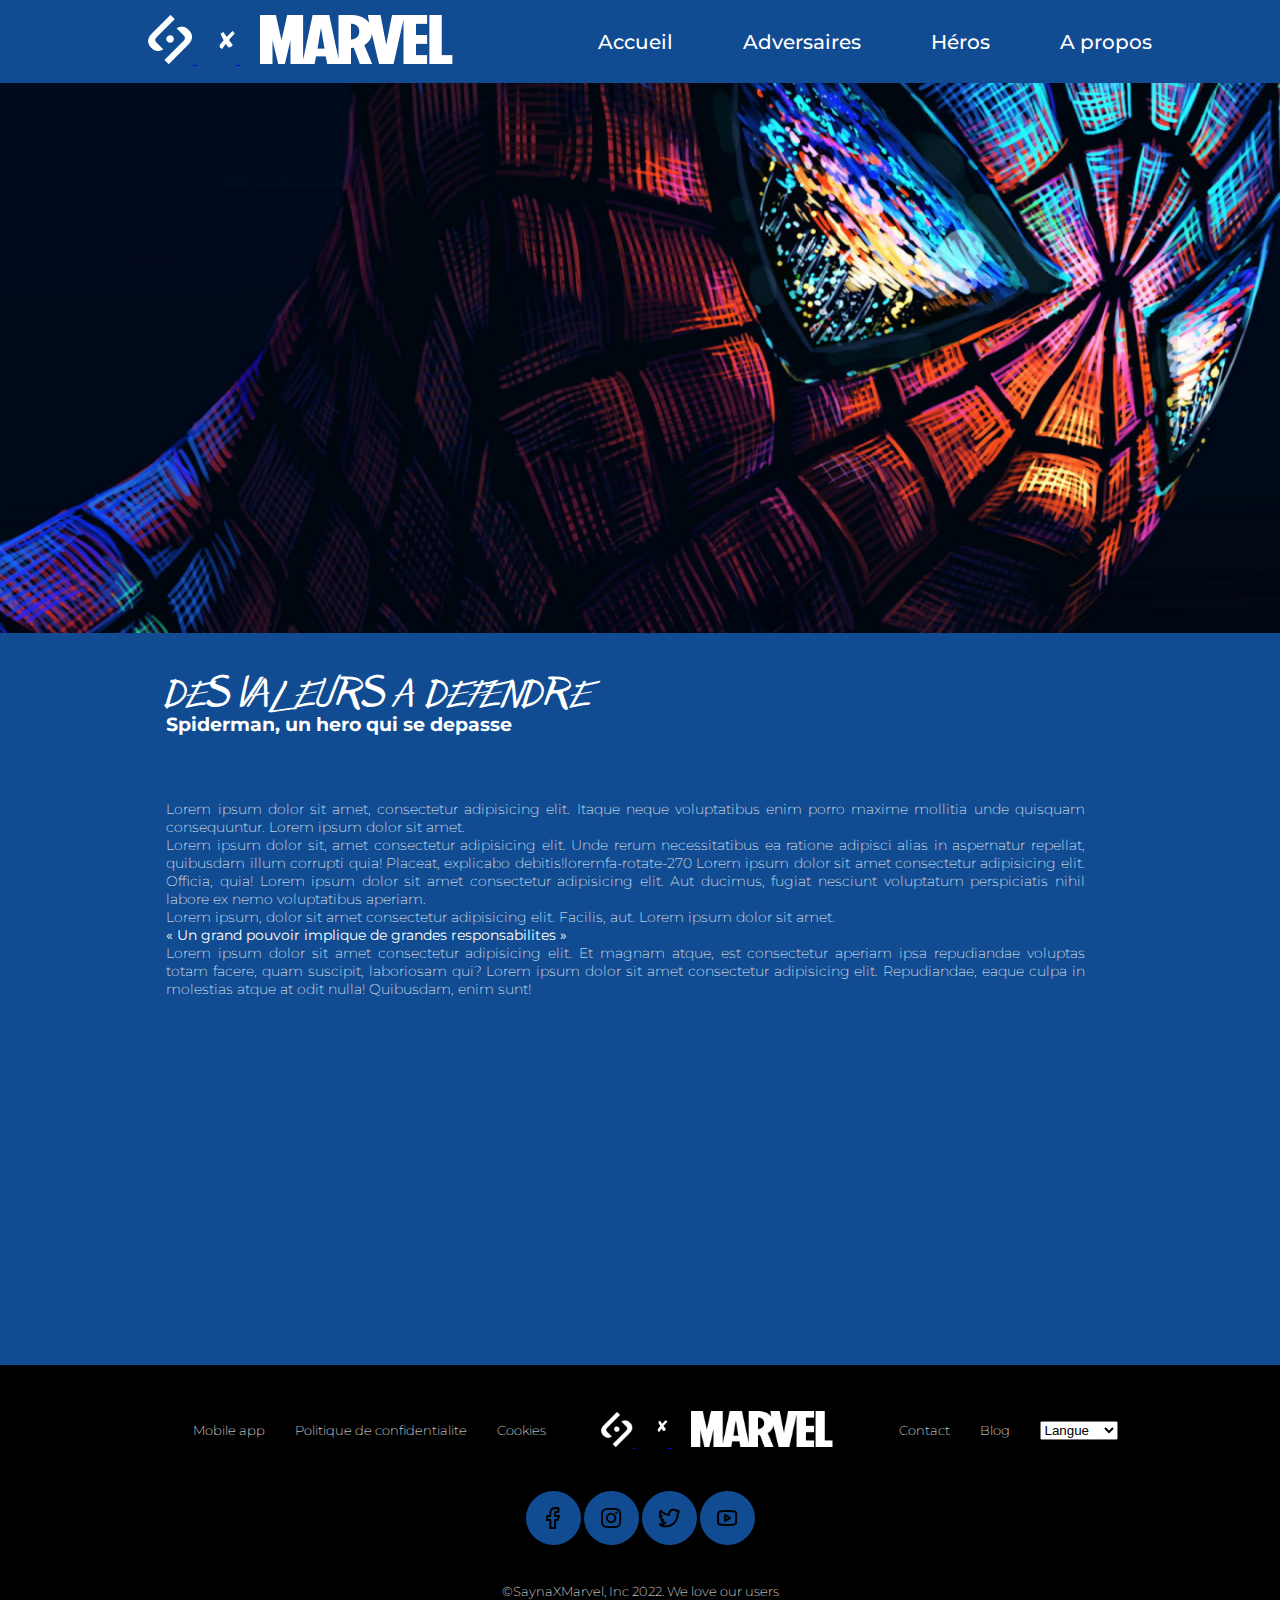
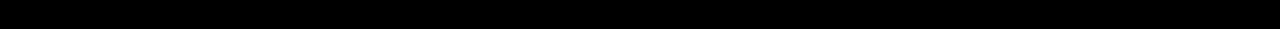
<file: SAYNA-JAVASCRIPT-NOWAYHOME-042022/herospure.html>
<!DOCTYPE html>
<html lang="fr">
<head>
    <meta charset="UTF-8">
    <meta http-equiv="X-UA-Compatible" content="IE=edge">
    <meta name="viewport" content="width=device-width, initial-scale=1.0">
    <link rel="stylesheet" href="./assets/css/adversaires.css">
    <link rel="stylesheet" href="./assets/css/heros.css">
    <title>Spiderman - Accueil</title>
</head>
<body>
    <header id="header-top">
        <nav>
            <div class="conteneur navigbar">
                <div class="brand">
                    <a href="bonus.html">
                        <img src="./assets/logo/logo1.png" alt="">
                        <img src="./assets/logo/logo2.png" alt="">
                        <img src="./assets/logo/logo3.png" alt="">
                    </a>
                </div>
                <div class="menu">
                    <ul>
                        <li><a href="index.html">Accueil</a></li>
                        <li><a href="adversaires.html">Adversaires</a></li>
                        <li><a href="heros.html">Héros</a></li>
                        <li><a href="apropos.html">A propos</a></li>
                    </ul>
                </div>
            </div>
        </nav>
    </header>
    <main>
        <section id="hero" >
            <div class="conteneur">
                <div class="brand-mobile">
                    <a href="index.html">
                        <img src="./assets/logo/logo1.png" width="15%" alt="">
                        <img src="./assets/logo/logo2.png" width="10%" alt="">
                        <img src="./assets/logo/logo3.png" width="60%" alt="">
                    </a>
                    <div><i class="fa-solid fa-ellipsis fa-2x"></i></div>
                </div>
            </div>
            <div class="conteneur box">
                <h1 class="titre">UN HEROS</h1>
                <p class="description">"Un grand pouvoir implique de grandes responsabilites"</p>
            </div>
        </section>
        <section id="valeurs">
            <div class="conteneur">
                <div class="valeurs-head">
                    <h1>DES VALEURS A DEFENDRE</h1>
                    <h3>Spiderman, un hero qui se depasse</h3>
                </div>
                <div class="valeurs-body">
                    <div class="text">
                        <p>Lorem ipsum dolor sit amet, consectetur adipisicing elit. Itaque neque voluptatibus enim porro maxime mollitia unde quisquam consequuntur. Lorem ipsum dolor sit amet.</p>
                        <p>Lorem ipsum dolor sit, amet consectetur adipisicing elit. Unde rerum necessitatibus ea ratione adipisci alias in aspernatur repellat, quibusdam illum corrupti quia! Placeat, explicabo debitis!loremfa-rotate-270 Lorem ipsum dolor sit amet consectetur adipisicing elit. Officia, quia! Lorem ipsum dolor sit amet consectetur adipisicing elit. Aut ducimus, fugiat nesciunt voluptatum perspiciatis nihil labore ex nemo voluptatibus aperiam.</p>
                        <p>Lorem ipsum, dolor sit amet consectetur adipisicing elit. Facilis, aut. Lorem ipsum dolor sit amet.</p>
                        <p><b> &laquo; Un grand pouvoir implique de grandes responsabilites &raquo; </b></p>
                        <p>Lorem ipsum dolor sit amet consectetur adipisicing elit. Et magnam atque, est consectetur aperiam ipsa repudiandae voluptas totam facere, quam suscipit, laboriosam qui? Lorem ipsum dolor sit amet consectetur adipisicing elit. Repudiandae, eaque culpa in molestias atque at odit nulla! Quibusdam, enim sunt!</p>
                    </div>
                    <div class="video">
                        <iframe width="560" height="315" src="https://www.youtube.com/embed/I2TLyYLWciM" title="YouTube video player" frameborder="0" allow="accelerometer; autoplay; clipboard-write; encrypted-media; gyroscope; picture-in-picture" allowfullscreen></iframe>
                    </div>
                </div>
            </div>
        </section>
    </main>

    <footer>
        <div class="conteneur footer">
            <div class="navigation-footer">
                <ul class="list1">
                    <li><a href="#">Mobile app</a></li>
                    <li><a href="#">Politique de confidentialite</a></li>
                    <li><a href="#">Cookies</a></li>
                </ul>
                <div class="brand">
                    <a href="#">
                        <img src="./assets/logo/logo1.png" width="16%" alt="">
                        <img src="./assets/logo/logo2.png" width="10%" alt="">
                        <img src="./assets/logo/logo3.png" width="50%" alt="">
                    </a>
                </div>
                <ul class="list2">
                    <li><a href="#">Contact</a></li>
                    <li><a href="#">Blog</a></li>
                    <li><select class="form-select">
                        <option selected="">Langue</option>
                        <option>Francais</option>
                        <option>Anglais</option>
                        <option>Espagnol</option>
                        <option>Creole</option>
                        </select></li>
                </ul>
            </div>
            <div class="media">
                <img src="./assets/logo/logof.png" alt="">
                <img src="./assets/logo/logoi.png" alt="">
                <img src="./assets/logo/logot.png" alt="">
                <img src="./assets/logo/logoy.png" alt="">
            </div>
            <div class="copyright">
                <p>&copy;SaynaXMarvel, Inc 2022. We love our users</p>
            </div>
        </div>
    </footer>
</body>
</html>
</file>
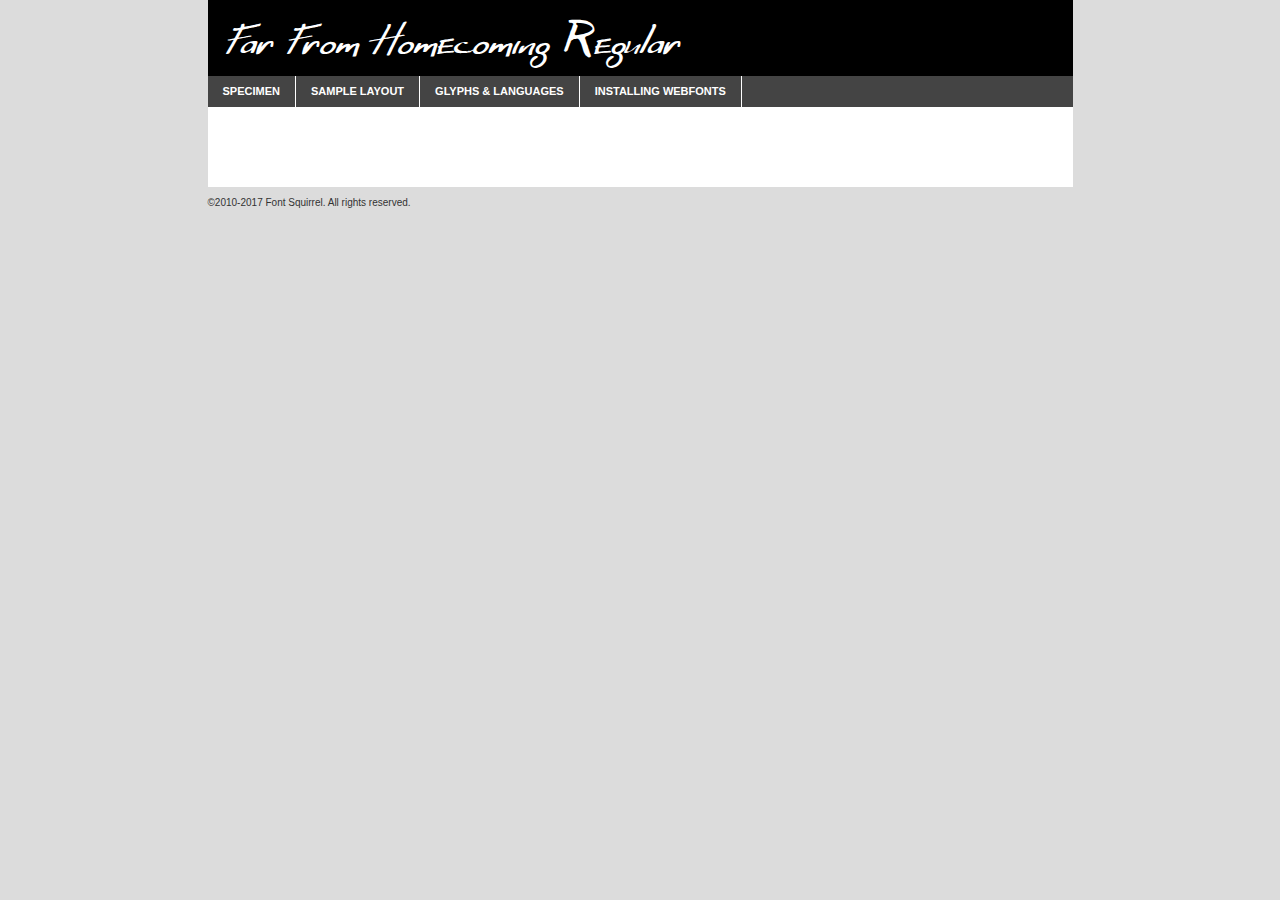
<file: SAYNA-JAVASCRIPT-NOWAYHOME-042022/assets/police/far-from_homecoming_updated-demo.html>
<!DOCTYPE html PUBLIC "-//W3C//DTD XHTML 1.0 Transitional//EN"
	"http://www.w3.org/TR/xhtml1/DTD/xhtml1-transitional.dtd">

<html xmlns="http://www.w3.org/1999/xhtml" xml:lang="en" lang="en">
<head>
	<meta http-equiv="Content-Type" content="text/html; charset=utf-8" />
	<script src="http://ajax.googleapis.com/ajax/libs/jquery/1.7.2/jquery.min.js" type="text/javascript" charset="utf-8"></script>
	<script type="text/javascript">
	(function($){$.fn.easyTabs=function(option){var param=jQuery.extend({fadeSpeed:"fast",defaultContent:1,activeClass:'active'},option);$(this).each(function(){var thisId="#"+this.id;if(param.defaultContent==''){param.defaultContent=1;}
	if(typeof param.defaultContent=="number")
	{var defaultTab=$(thisId+" .tabs li:eq("+(param.defaultContent-1)+") a").attr('href').substr(1);}else{var defaultTab=param.defaultContent;}
	$(thisId+" .tabs li a").each(function(){var tabToHide=$(this).attr('href').substr(1);$("#"+tabToHide).addClass('easytabs-tab-content');});hideAll();changeContent(defaultTab);function hideAll(){$(thisId+" .easytabs-tab-content").hide();}
	function changeContent(tabId){hideAll();$(thisId+" .tabs li").removeClass(param.activeClass);$(thisId+" .tabs li a[href=#"+tabId+"]").closest('li').addClass(param.activeClass);if(param.fadeSpeed!="none")
	{$(thisId+" #"+tabId).fadeIn(param.fadeSpeed);}else{$(thisId+" #"+tabId).show();}}
	$(thisId+" .tabs li").click(function(){var tabId=$(this).find('a').attr('href').substr(1);changeContent(tabId);return false;});});}})(jQuery);
	</script>
	<link rel="stylesheet" href="specimen_files/specimen_stylesheet.css" type="text/css" charset="utf-8" />
	<link rel="stylesheet" href="stylesheet.css" type="text/css" charset="utf-8" />

	<style type="text/css">
					body{
				font-family: 'far_from_homecomingregular';
							}
		</style>

	<title>Far From Homecoming Regular Specimen</title>
	
	
	<script type="text/javascript" charset="utf-8">
		$(document).ready(function() {
			$('#container').easyTabs({defaultContent:1});
		});
	</script>
</head>

<body>
<div id="container">
	<div id="header">
		Far From Homecoming Regular	</div>
	<ul class="tabs">
		<li><a href="#specimen">Specimen</a></li>
		<li><a href="#layout">Sample Layout</a></li>
				<li><a href="#glyphs">Glyphs &amp; Languages</a></li>
		<li><a href="#installing">Installing Webfonts</a></li>
		
	</ul>
	
	<div id="main_content">

		
			<div id="specimen">
		
				<div class="section">
					<div class="grid12 firstcol">
						<div class="huge">AaBb</div>
					</div>
				</div>
		
				<div class="section">
					<div class="glyph_range">A&#x200B;B&#x200b;C&#x200b;D&#x200b;E&#x200b;F&#x200b;G&#x200b;H&#x200b;I&#x200b;J&#x200b;K&#x200b;L&#x200b;M&#x200b;N&#x200b;O&#x200b;P&#x200b;Q&#x200b;R&#x200b;S&#x200b;T&#x200b;U&#x200b;V&#x200b;W&#x200b;X&#x200b;Y&#x200b;Z&#x200b;a&#x200b;b&#x200b;c&#x200b;d&#x200b;e&#x200b;f&#x200b;g&#x200b;h&#x200b;i&#x200b;j&#x200b;k&#x200b;l&#x200b;m&#x200b;n&#x200b;o&#x200b;p&#x200b;q&#x200b;r&#x200b;s&#x200b;t&#x200b;u&#x200b;v&#x200b;w&#x200b;x&#x200b;y&#x200b;z&#x200b;1&#x200b;2&#x200b;3&#x200b;4&#x200b;5&#x200b;6&#x200b;7&#x200b;8&#x200b;9&#x200b;0&#x200b;&amp;&#x200b;.&#x200b;,&#x200b;?&#x200b;!&#x200b;&#64;&#x200b;(&#x200b;)&#x200b;#&#x200b;$&#x200b;%&#x200b;*&#x200b;+&#x200b;-&#x200b;=&#x200b;:&#x200b;;</div>
				</div>
				<div class="section">
					<div class="grid12 firstcol">
						<table class="sample_table">
							<tr><td>10</td><td class="size10">abcdefghijklmnopqrstuvwxyzABCDEFGHIJKLMNOPQRSTUVWXYZ0123456789abcdefghijklmnopqrstuvwxyzABCDEFGHIJKLMNOPQRSTUVWXYZ0123456789abcdefghijklmnopqrstuvwxyzABCDEFGHIJKLMNOPQRSTUVWXYZ</td></tr>
							<tr><td>11</td><td class="size11">abcdefghijklmnopqrstuvwxyzABCDEFGHIJKLMNOPQRSTUVWXYZ0123456789abcdefghijklmnopqrstuvwxyzABCDEFGHIJKLMNOPQRSTUVWXYZ0123456789abcdefghijklmnopqrstuvwxyzABCDEFGHIJKLMNOPQRSTUVWXYZ</td></tr>
							<tr><td>12</td><td class="size12">abcdefghijklmnopqrstuvwxyzABCDEFGHIJKLMNOPQRSTUVWXYZ0123456789abcdefghijklmnopqrstuvwxyzABCDEFGHIJKLMNOPQRSTUVWXYZ0123456789abcdefghijklmnopqrstuvwxyzABCDEFGHIJKLMNOPQRSTUVWXYZ</td></tr>
							<tr><td>13</td><td class="size13">abcdefghijklmnopqrstuvwxyzABCDEFGHIJKLMNOPQRSTUVWXYZ0123456789abcdefghijklmnopqrstuvwxyzABCDEFGHIJKLMNOPQRSTUVWXYZ0123456789abcdefghijklmnopqrstuvwxyzABCDEFGHIJKLMNOPQRSTUVWXYZ</td></tr>
							<tr><td>14</td><td class="size14">abcdefghijklmnopqrstuvwxyzABCDEFGHIJKLMNOPQRSTUVWXYZ0123456789abcdefghijklmnopqrstuvwxyzABCDEFGHIJKLMNOPQRSTUVWXYZ0123456789abcdefghijklmnopqrstuvwxyzABCDEFGHIJKLMNOPQRSTUVWXYZ</td></tr>
							<tr><td>16</td><td class="size16">abcdefghijklmnopqrstuvwxyzABCDEFGHIJKLMNOPQRSTUVWXYZ0123456789abcdefghijklmnopqrstuvwxyzABCDEFGHIJKLMNOPQRSTUVWXYZ</td></tr>
							<tr><td>18</td><td class="size18">abcdefghijklmnopqrstuvwxyzABCDEFGHIJKLMNOPQRSTUVWXYZ0123456789abcdefghijklmnopqrstuvwxyzABCDEFGHIJKLMNOPQRSTUVWXYZ</td></tr>
							<tr><td>20</td><td class="size20">abcdefghijklmnopqrstuvwxyzABCDEFGHIJKLMNOPQRSTUVWXYZ0123456789abcdefghijklmnopqrstuvwxyzABCDEFGHIJKLMNOPQRSTUVWXYZ</td></tr>
							<tr><td>24</td><td class="size24">abcdefghijklmnopqrstuvwxyzABCDEFGHIJKLMNOPQRSTUVWXYZ0123456789abcdefghijklmnopqrstuvwxyzABCDEFGHIJKLMNOPQRSTUVWXYZ</td></tr>
							<tr><td>30</td><td class="size30">abcdefghijklmnopqrstuvwxyzABCDEFGHIJKLMNOPQRSTUVWXYZ0123456789abcdefghijklmnopqrstuvwxyzABCDEFGHIJKLMNOPQRSTUVWXYZ</td></tr>
							<tr><td>36</td><td class="size36">abcdefghijklmnopqrstuvwxyzABCDEFGHIJKLMNOPQRSTUVWXYZ0123456789abcdefghijklmnopqrstuvwxyzABCDEFGHIJKLMNOPQRSTUVWXYZ</td></tr>
							<tr><td>48</td><td class="size48">abcdefghijklmnopqrstuvwxyzABCDEFGHIJKLMNOPQRSTUVWXYZ0123456789abcdefghijklmnopqrstuvwxyzABCDEFGHIJKLMNOPQRSTUVWXYZ</td></tr>
							<tr><td>60</td><td class="size60">abcdefghijklmnopqrstuvwxyzABCDEFGHIJKLMNOPQRSTUVWXYZ0123456789abcdefghijklmnopqrstuvwxyzABCDEFGHIJKLMNOPQRSTUVWXYZ</td></tr>
							<tr><td>72</td><td class="size72">abcdefghijklmnopqrstuvwxyzABCDEFGHIJKLMNOPQRSTUVWXYZ0123456789abcdefghijklmnopqrstuvwxyzABCDEFGHIJKLMNOPQRSTUVWXYZ</td></tr>
							<tr><td>90</td><td class="size90">abcdefghijklmnopqrstuvwxyzABCDEFGHIJKLMNOPQRSTUVWXYZ0123456789abcdefghijklmnopqrstuvwxyzABCDEFGHIJKLMNOPQRSTUVWXYZ</td></tr>
						</table>
				
					</div>
			
				</div>
		
		
		
								<div class="section" id="bodycomparison">


										<div id="xheight">
				<div class="fontbody">&#x25FC;&#x25FC;&#x25FC;&#x25FC;&#x25FC;&#x25FC;&#x25FC;&#x25FC;&#x25FC;&#x25FC;&#x25FC;&#x25FC;&#x25FC;&#x25FC;&#x25FC;&#x25FC;&#x25FC;&#x25FC;&#x25FC;&#x25FC;&#x25FC;&#x25FC;&#x25FC;&#x25FC;&#x25FC;&#x25FC;&#x25FC;&#x25FC;&#x25FC;&#x25FC;&#x25FC;&#x25FC;&#x25FC;&#x25FC;&#x25FC;&#x25FC;&#x25FC;&#x25FC;&#x25FC;&#x25FC;&#x25FC;&#x25FC;&#x25FC;&#x25FC;&#x25FC;&#x25FC;&#x25FC;&#x25FC;&#x25FC;&#x25FC;&#x25FC;&#x25FC;&#x25FC;&#x25FC;&#x25FC;&#x25FC;&#x25FC;&#x25FC;&#x25FC;&#x25FC;&#x25FC;&#x25FC;&#x25FC;&#x25FC;&#x25FC;&#x25FC;&#x25FC;&#x25FC;&#x25FC;&#x25FC;&#x25FC;&#x25FC;&#x25FC;&#x25FC;&#x25FC;&#x25FC;&#x25FC;&#x25FC;&#x25FC;&#x25FC;&#x25FC;&#x25FC;&#x25FC;&#x25FC;&#x25FC;&#x25FC;&#x25FC;&#x25FC;&#x25FC;&#x25FC;&#x25FC;&#x25FC;&#x25FC;&#x25FC;&#x25FC;&#x25FC;&#x25FC;&#x25FC;&#x25FC;body</div><div class="arialbody">body</div><div class="verdanabody">body</div><div class="georgiabody">body</div></div>
										<div class="fontbody" style="z-index:1">
											body<span>Far From Homecoming Regular</span>
										</div>
										<div class="arialbody" style="z-index:1">
											body<span>Arial</span>
										</div>
										<div class="verdanabody" style="z-index:1">
											body<span>Verdana</span>
										</div>
										<div class="georgiabody" style="z-index:1">
											body<span>Georgia</span>
										</div>



								</div>
		
		
				<div class="section psample psample_row1" id="">
					
					<div class="grid2 firstcol">
						<p class="size10"><span>10.</span>Aenean lacinia bibendum nulla sed consectetur. Fusce dapibus, tellus ac cursus commodo, tortor mauris condimentum nibh, ut fermentum massa justo sit amet risus. Nullam id dolor id nibh ultricies vehicula ut id elit. Cum sociis natoque penatibus et magnis dis parturient montes, nascetur ridiculus mus. Nulla vitae elit libero, a pharetra augue.</p>
			
					</div>
					<div class="grid3">
						<p class="size11"><span>11.</span>Aenean lacinia bibendum nulla sed consectetur. Fusce dapibus, tellus ac cursus commodo, tortor mauris condimentum nibh, ut fermentum massa justo sit amet risus. Nullam id dolor id nibh ultricies vehicula ut id elit. Cum sociis natoque penatibus et magnis dis parturient montes, nascetur ridiculus mus. Nulla vitae elit libero, a pharetra augue.</p>
			
					</div>
					<div class="grid3">
						<p class="size12"><span>12.</span>Aenean lacinia bibendum nulla sed consectetur. Fusce dapibus, tellus ac cursus commodo, tortor mauris condimentum nibh, ut fermentum massa justo sit amet risus. Nullam id dolor id nibh ultricies vehicula ut id elit. Cum sociis natoque penatibus et magnis dis parturient montes, nascetur ridiculus mus. Nulla vitae elit libero, a pharetra augue.</p>
			
					</div>
					<div class="grid4">
						<p class="size13"><span>13.</span>Aenean lacinia bibendum nulla sed consectetur. Fusce dapibus, tellus ac cursus commodo, tortor mauris condimentum nibh, ut fermentum massa justo sit amet risus. Nullam id dolor id nibh ultricies vehicula ut id elit. Cum sociis natoque penatibus et magnis dis parturient montes, nascetur ridiculus mus. Nulla vitae elit libero, a pharetra augue.</p>
			
					</div>
					<div class="white_blend"></div>
					
				</div>
				<div class="section psample psample_row2" id="">
					<div class="grid3 firstcol">
						<p class="size14"><span>14.</span>Aenean lacinia bibendum nulla sed consectetur. Fusce dapibus, tellus ac cursus commodo, tortor mauris condimentum nibh, ut fermentum massa justo sit amet risus. Nullam id dolor id nibh ultricies vehicula ut id elit. Cum sociis natoque penatibus et magnis dis parturient montes, nascetur ridiculus mus. Nulla vitae elit libero, a pharetra augue.</p>
			
					</div>
					<div class="grid4">
						<p class="size16"><span>16.</span>Aenean lacinia bibendum nulla sed consectetur. Fusce dapibus, tellus ac cursus commodo, tortor mauris condimentum nibh, ut fermentum massa justo sit amet risus. Nullam id dolor id nibh ultricies vehicula ut id elit. Cum sociis natoque penatibus et magnis dis parturient montes, nascetur ridiculus mus. Nulla vitae elit libero, a pharetra augue.</p>
			
					</div>
					<div class="grid5">
						<p class="size18"><span>18.</span>Aenean lacinia bibendum nulla sed consectetur. Fusce dapibus, tellus ac cursus commodo, tortor mauris condimentum nibh, ut fermentum massa justo sit amet risus. Nullam id dolor id nibh ultricies vehicula ut id elit. Cum sociis natoque penatibus et magnis dis parturient montes, nascetur ridiculus mus. Nulla vitae elit libero, a pharetra augue.</p>
			
					</div>

					<div class="white_blend"></div>

				</div>
				
				<div class="section psample psample_row3" id="">
					<div class="grid5 firstcol">
						<p class="size20"><span>20.</span>Aenean lacinia bibendum nulla sed consectetur. Fusce dapibus, tellus ac cursus commodo, tortor mauris condimentum nibh, ut fermentum massa justo sit amet risus. Nullam id dolor id nibh ultricies vehicula ut id elit. Cum sociis natoque penatibus et magnis dis parturient montes, nascetur ridiculus mus. Nulla vitae elit libero, a pharetra augue.</p>
					</div>
					<div class="grid7">
						<p class="size24"><span>24.</span>Aenean lacinia bibendum nulla sed consectetur. Fusce dapibus, tellus ac cursus commodo, tortor mauris condimentum nibh, ut fermentum massa justo sit amet risus. Nullam id dolor id nibh ultricies vehicula ut id elit. Cum sociis natoque penatibus et magnis dis parturient montes, nascetur ridiculus mus. Nulla vitae elit libero, a pharetra augue.</p>
					</div>
					
					<div class="white_blend"></div>
					
				</div>
				
				<div class="section psample psample_row4" id="">
					<div class="grid12 firstcol">
						<p class="size30"><span>30.</span>Aenean lacinia bibendum nulla sed consectetur. Fusce dapibus, tellus ac cursus commodo, tortor mauris condimentum nibh, ut fermentum massa justo sit amet risus. Nullam id dolor id nibh ultricies vehicula ut id elit. Cum sociis natoque penatibus et magnis dis parturient montes, nascetur ridiculus mus. Nulla vitae elit libero, a pharetra augue.</p>
					</div>
					<div class="white_blend"></div>
					
				</div>
				
				
				
				<div class="section psample psample_row1 fullreverse">
					<div class="grid2 firstcol">
						<p class="size10"><span>10.</span>Aenean lacinia bibendum nulla sed consectetur. Fusce dapibus, tellus ac cursus commodo, tortor mauris condimentum nibh, ut fermentum massa justo sit amet risus. Nullam id dolor id nibh ultricies vehicula ut id elit. Cum sociis natoque penatibus et magnis dis parturient montes, nascetur ridiculus mus. Nulla vitae elit libero, a pharetra augue.</p>
			
					</div>
					<div class="grid3">
						<p class="size11"><span>11.</span>Aenean lacinia bibendum nulla sed consectetur. Fusce dapibus, tellus ac cursus commodo, tortor mauris condimentum nibh, ut fermentum massa justo sit amet risus. Nullam id dolor id nibh ultricies vehicula ut id elit. Cum sociis natoque penatibus et magnis dis parturient montes, nascetur ridiculus mus. Nulla vitae elit libero, a pharetra augue.</p>
			
					</div>
					<div class="grid3">
						<p class="size12"><span>12.</span>Aenean lacinia bibendum nulla sed consectetur. Fusce dapibus, tellus ac cursus commodo, tortor mauris condimentum nibh, ut fermentum massa justo sit amet risus. Nullam id dolor id nibh ultricies vehicula ut id elit. Cum sociis natoque penatibus et magnis dis parturient montes, nascetur ridiculus mus. Nulla vitae elit libero, a pharetra augue.</p>
			
					</div>
					<div class="grid4">
						<p class="size13"><span>13.</span>Aenean lacinia bibendum nulla sed consectetur. Fusce dapibus, tellus ac cursus commodo, tortor mauris condimentum nibh, ut fermentum massa justo sit amet risus. Nullam id dolor id nibh ultricies vehicula ut id elit. Cum sociis natoque penatibus et magnis dis parturient montes, nascetur ridiculus mus. Nulla vitae elit libero, a pharetra augue.</p>
			
					</div>
					<div class="black_blend"></div>
					
				</div>
				
				<div class="section psample psample_row2 fullreverse">
					<div class="grid3 firstcol">
						<p class="size14"><span>14.</span>Aenean lacinia bibendum nulla sed consectetur. Fusce dapibus, tellus ac cursus commodo, tortor mauris condimentum nibh, ut fermentum massa justo sit amet risus. Nullam id dolor id nibh ultricies vehicula ut id elit. Cum sociis natoque penatibus et magnis dis parturient montes, nascetur ridiculus mus. Nulla vitae elit libero, a pharetra augue.</p>
			
					</div>
					<div class="grid4">
						<p class="size16"><span>16.</span>Aenean lacinia bibendum nulla sed consectetur. Fusce dapibus, tellus ac cursus commodo, tortor mauris condimentum nibh, ut fermentum massa justo sit amet risus. Nullam id dolor id nibh ultricies vehicula ut id elit. Cum sociis natoque penatibus et magnis dis parturient montes, nascetur ridiculus mus. Nulla vitae elit libero, a pharetra augue.</p>
			
					</div>
					<div class="grid5">
						<p class="size18"><span>18.</span>Aenean lacinia bibendum nulla sed consectetur. Fusce dapibus, tellus ac cursus commodo, tortor mauris condimentum nibh, ut fermentum massa justo sit amet risus. Nullam id dolor id nibh ultricies vehicula ut id elit. Cum sociis natoque penatibus et magnis dis parturient montes, nascetur ridiculus mus. Nulla vitae elit libero, a pharetra augue.</p>
			
					</div>
					<div class="black_blend"></div>

				</div>
				
				<div class="section psample fullreverse psample_row3" id="">
					<div class="grid5 firstcol">
						<p class="size20"><span>20.</span>Aenean lacinia bibendum nulla sed consectetur. Fusce dapibus, tellus ac cursus commodo, tortor mauris condimentum nibh, ut fermentum massa justo sit amet risus. Nullam id dolor id nibh ultricies vehicula ut id elit. Cum sociis natoque penatibus et magnis dis parturient montes, nascetur ridiculus mus. Nulla vitae elit libero, a pharetra augue.</p>
					</div>
					<div class="grid7">
						<p class="size24"><span>24.</span>Aenean lacinia bibendum nulla sed consectetur. Fusce dapibus, tellus ac cursus commodo, tortor mauris condimentum nibh, ut fermentum massa justo sit amet risus. Nullam id dolor id nibh ultricies vehicula ut id elit. Cum sociis natoque penatibus et magnis dis parturient montes, nascetur ridiculus mus. Nulla vitae elit libero, a pharetra augue.</p>
					</div>
					
					<div class="black_blend"></div>
					
				</div>
				
				<div class="section psample fullreverse psample_row4" id="" style="border-bottom: 20px #000 solid;">
					<div class="grid12 firstcol">
						<p class="size30"><span>30.</span>Aenean lacinia bibendum nulla sed consectetur. Fusce dapibus, tellus ac cursus commodo, tortor mauris condimentum nibh, ut fermentum massa justo sit amet risus. Nullam id dolor id nibh ultricies vehicula ut id elit. Cum sociis natoque penatibus et magnis dis parturient montes, nascetur ridiculus mus. Nulla vitae elit libero, a pharetra augue.</p>
					</div>
					<div class="black_blend"></div>
					
				</div>
				
				
				
				
			</div>
			
			<div id="layout">
				
				<div class="section">
					
					<div class="grid12 firstcol">
						<h1>Lorem Ipsum Dolor</h1>
						<h2>Etiam porta sem malesuada magna mollis euismod</h2>
						
						<p class="byline">By <a href="#link">Aenean Lacinia</a></p>
					</div>
				</div>
				<div class="section">
					<div class="grid8 firstcol">
						<p class="large">Donec sed odio dui. Morbi leo risus, porta ac consectetur ac, vestibulum at eros. Fusce dapibus, tellus ac cursus commodo, tortor mauris condimentum nibh, ut fermentum massa justo sit amet risus. </p>

						
						<h3>Pellentesque ornare sem</h3>

						<p>Maecenas sed diam eget risus varius blandit sit amet non magna. Maecenas faucibus mollis interdum. Donec ullamcorper nulla non metus auctor fringilla. Nullam id dolor id nibh ultricies vehicula ut id elit. Nullam id dolor id nibh ultricies vehicula ut id elit. </p>

						<p>Aenean eu leo quam. Pellentesque ornare sem lacinia quam venenatis vestibulum. Lorem ipsum dolor sit amet, consectetur adipiscing elit. Cum sociis natoque penatibus et magnis dis parturient montes, nascetur ridiculus mus. </p>

						<p>Nulla vitae elit libero, a pharetra augue. Praesent commodo cursus magna, vel scelerisque nisl consectetur et. Aenean lacinia bibendum nulla sed consectetur. </p>

						<p>Nullam quis risus eget urna mollis ornare vel eu leo. Nullam quis risus eget urna mollis ornare vel eu leo. Maecenas sed diam eget risus varius blandit sit amet non magna. Donec ullamcorper nulla non metus auctor fringilla. </p>

						<h3>Cras mattis consectetur</h3>

						<p>Aenean eu leo quam. Pellentesque ornare sem lacinia quam venenatis vestibulum. Aenean lacinia bibendum nulla sed consectetur. Integer posuere erat a ante venenatis dapibus posuere velit aliquet. Cras mattis consectetur purus sit amet fermentum. </p>

						<p>Nullam id dolor id nibh ultricies vehicula ut id elit. Nullam quis risus eget urna mollis ornare vel eu leo. Cras mattis consectetur purus sit amet fermentum.</p>
					</div>
					
					<div class="grid4 sidebar">
						
						<div class="box reverse">
							<p class="last">Nullam quis risus eget urna mollis ornare vel eu leo. Donec ullamcorper nulla non metus auctor fringilla. Cras mattis consectetur purus sit amet fermentum. Sed posuere consectetur est at lobortis. Lorem ipsum dolor sit amet, consectetur adipiscing elit. </p>
						</div>
						
						<p class="caption">Maecenas sed diam eget risus varius.</p>

						<p>Vestibulum id ligula porta felis euismod semper. Integer posuere erat a ante venenatis dapibus posuere velit aliquet. Vestibulum id ligula porta felis euismod semper. Sed posuere consectetur est at lobortis. Maecenas sed diam eget risus varius blandit sit amet non magna. Fusce dapibus, tellus ac cursus commodo, tortor mauris condimentum nibh, ut fermentum massa justo sit amet risus. </p>

					

						<p>Duis mollis, est non commodo luctus, nisi erat porttitor ligula, eget lacinia odio sem nec elit. Aenean lacinia bibendum nulla sed consectetur. Vivamus sagittis lacus vel augue laoreet rutrum faucibus dolor auctor. Aenean lacinia bibendum nulla sed consectetur. Nullam quis risus eget urna mollis ornare vel eu leo. </p>

						<p>Praesent commodo cursus magna, vel scelerisque nisl consectetur et. Donec ullamcorper nulla non metus auctor fringilla. Maecenas faucibus mollis interdum. Fusce dapibus, tellus ac cursus commodo, tortor mauris condimentum nibh, ut fermentum massa justo sit amet risus. </p>

					</div>
				</div>
				
			</div>


			



		<div id="glyphs">
			<div class="section">
				<div class="grid12 firstcol">
			
				<h1>Language Support</h1>
				<p>The subset of Far From Homecoming Regular in this kit supports the following languages:<br />
			
					English, Arrernte, Bislama, Cebuano, Fijian, Gilbertese, Hmong, Ibanag, Iloko_ilokano, Interglossa_glosa, Interlingua, Lojban, Norfolk_pitcairnese, Oromo, Rotokas, Seychelles_creole, Shona, Somali, Southern_ndebele, Swahili, Swati_swazi, Tok_pisin, Warlpiri, Xhosa, Zulu, Latinbasic, Demo				</p>
				<h1>Glyph Chart</h1>
				<p>The subset of Far From Homecoming Regular in this kit includes all the glyphs listed below. Unicode entities are included above each glyph to help you insert individual characters into your layout.</p>
				<div id="glyph_chart">
			
																														 <div><p>&amp;#13;</p>&#13;</div>
																				 <div><p>&amp;#32;</p>&#32;</div>
																				 <div><p>&amp;#33;</p>&#33;</div>
																				 <div><p>&amp;#34;</p>&#34;</div>
																				 <div><p>&amp;#35;</p>&#35;</div>
																				 <div><p>&amp;#36;</p>&#36;</div>
																				 <div><p>&amp;#37;</p>&#37;</div>
																				 <div><p>&amp;#38;</p>&#38;</div>
																				 <div><p>&amp;#39;</p>&#39;</div>
																				 <div><p>&amp;#40;</p>&#40;</div>
																				 <div><p>&amp;#41;</p>&#41;</div>
																				 <div><p>&amp;#42;</p>&#42;</div>
																				 <div><p>&amp;#43;</p>&#43;</div>
																				 <div><p>&amp;#44;</p>&#44;</div>
																				 <div><p>&amp;#45;</p>&#45;</div>
																				 <div><p>&amp;#46;</p>&#46;</div>
																				 <div><p>&amp;#47;</p>&#47;</div>
																				 <div><p>&amp;#48;</p>&#48;</div>
																				 <div><p>&amp;#49;</p>&#49;</div>
																				 <div><p>&amp;#50;</p>&#50;</div>
																				 <div><p>&amp;#51;</p>&#51;</div>
																				 <div><p>&amp;#52;</p>&#52;</div>
																				 <div><p>&amp;#53;</p>&#53;</div>
																				 <div><p>&amp;#54;</p>&#54;</div>
																				 <div><p>&amp;#55;</p>&#55;</div>
																				 <div><p>&amp;#56;</p>&#56;</div>
																				 <div><p>&amp;#57;</p>&#57;</div>
																				 <div><p>&amp;#58;</p>&#58;</div>
																				 <div><p>&amp;#59;</p>&#59;</div>
																				 <div><p>&amp;#61;</p>&#61;</div>
																				 <div><p>&amp;#63;</p>&#63;</div>
																				 <div><p>&amp;#64;</p>&#64;</div>
																				 <div><p>&amp;#65;</p>&#65;</div>
																				 <div><p>&amp;#66;</p>&#66;</div>
																				 <div><p>&amp;#67;</p>&#67;</div>
																				 <div><p>&amp;#68;</p>&#68;</div>
																				 <div><p>&amp;#69;</p>&#69;</div>
																				 <div><p>&amp;#70;</p>&#70;</div>
																				 <div><p>&amp;#71;</p>&#71;</div>
																				 <div><p>&amp;#72;</p>&#72;</div>
																				 <div><p>&amp;#73;</p>&#73;</div>
																				 <div><p>&amp;#74;</p>&#74;</div>
																				 <div><p>&amp;#75;</p>&#75;</div>
																				 <div><p>&amp;#76;</p>&#76;</div>
																				 <div><p>&amp;#77;</p>&#77;</div>
																				 <div><p>&amp;#78;</p>&#78;</div>
																				 <div><p>&amp;#79;</p>&#79;</div>
																				 <div><p>&amp;#80;</p>&#80;</div>
																				 <div><p>&amp;#81;</p>&#81;</div>
																				 <div><p>&amp;#82;</p>&#82;</div>
																				 <div><p>&amp;#83;</p>&#83;</div>
																				 <div><p>&amp;#84;</p>&#84;</div>
																				 <div><p>&amp;#85;</p>&#85;</div>
																				 <div><p>&amp;#86;</p>&#86;</div>
																				 <div><p>&amp;#87;</p>&#87;</div>
																				 <div><p>&amp;#88;</p>&#88;</div>
																				 <div><p>&amp;#89;</p>&#89;</div>
																				 <div><p>&amp;#90;</p>&#90;</div>
																				 <div><p>&amp;#92;</p>&#92;</div>
																				 <div><p>&amp;#95;</p>&#95;</div>
																				 <div><p>&amp;#97;</p>&#97;</div>
																				 <div><p>&amp;#98;</p>&#98;</div>
																				 <div><p>&amp;#99;</p>&#99;</div>
																				 <div><p>&amp;#100;</p>&#100;</div>
																				 <div><p>&amp;#101;</p>&#101;</div>
																				 <div><p>&amp;#102;</p>&#102;</div>
																				 <div><p>&amp;#103;</p>&#103;</div>
																				 <div><p>&amp;#104;</p>&#104;</div>
																				 <div><p>&amp;#105;</p>&#105;</div>
																				 <div><p>&amp;#106;</p>&#106;</div>
																				 <div><p>&amp;#107;</p>&#107;</div>
																				 <div><p>&amp;#108;</p>&#108;</div>
																				 <div><p>&amp;#109;</p>&#109;</div>
																				 <div><p>&amp;#110;</p>&#110;</div>
																				 <div><p>&amp;#111;</p>&#111;</div>
																				 <div><p>&amp;#112;</p>&#112;</div>
																				 <div><p>&amp;#113;</p>&#113;</div>
																				 <div><p>&amp;#114;</p>&#114;</div>
																				 <div><p>&amp;#115;</p>&#115;</div>
																				 <div><p>&amp;#116;</p>&#116;</div>
																				 <div><p>&amp;#117;</p>&#117;</div>
																				 <div><p>&amp;#118;</p>&#118;</div>
																				 <div><p>&amp;#119;</p>&#119;</div>
																				 <div><p>&amp;#120;</p>&#120;</div>
																				 <div><p>&amp;#121;</p>&#121;</div>
																				 <div><p>&amp;#122;</p>&#122;</div>
																				 <div><p>&amp;#126;</p>&#126;</div>
																				 <div><p>&amp;#160;</p>&#160;</div>
																				 <div><p>&amp;#173;</p>&#173;</div>
																				 <div><p>&amp;#8192;</p>&#8192;</div>
																				 <div><p>&amp;#8193;</p>&#8193;</div>
																				 <div><p>&amp;#8194;</p>&#8194;</div>
																				 <div><p>&amp;#8195;</p>&#8195;</div>
																				 <div><p>&amp;#8196;</p>&#8196;</div>
																				 <div><p>&amp;#8197;</p>&#8197;</div>
																				 <div><p>&amp;#8198;</p>&#8198;</div>
																				 <div><p>&amp;#8199;</p>&#8199;</div>
																				 <div><p>&amp;#8200;</p>&#8200;</div>
																				 <div><p>&amp;#8201;</p>&#8201;</div>
																				 <div><p>&amp;#8202;</p>&#8202;</div>
																				 <div><p>&amp;#8208;</p>&#8208;</div>
																				 <div><p>&amp;#8209;</p>&#8209;</div>
																				 <div><p>&amp;#8210;</p>&#8210;</div>
																				 <div><p>&amp;#8211;</p>&#8211;</div>
																				 <div><p>&amp;#8212;</p>&#8212;</div>
																				 <div><p>&amp;#8239;</p>&#8239;</div>
																				 <div><p>&amp;#8287;</p>&#8287;</div>
																				 <div><p>&amp;#9724;</p>&#9724;</div>
																																						</div>	
				</div>
		
		
			</div>
		</div>
		
		
		<div id="specs">
			
		</div>
	
		<div id="installing">
			<div class="section">
				<div class="grid7 firstcol">
					<h1>Installing Webfonts</h1>
					
					<p>Webfonts are supported by all major browser platforms but not all in the same way. There are currently four different font formats that must be included in order to target all browsers. This includes TTF, WOFF, EOT and SVG.</p>
					
					<h2>1. Upload your webfonts</h2>
					<p>You must upload your webfont kit to your website. They should be in or near the same directory as your CSS files.</p>
					
					<h2>2. Include the webfont stylesheet</h2>
					<p>A special CSS @font-face declaration helps the various browsers select the appropriate font it needs without causing you a bunch of headaches. Learn more about this syntax by reading the <a href="https://www.fontspring.com/blog/further-hardening-of-the-bulletproof-syntax">Fontspring blog post</a> about it. The code for it is as follows:</p>


<code>
@font-face{ 
	font-family: 'MyWebFont';
	src: url('WebFont.eot');
	src: url('WebFont.eot?#iefix') format('embedded-opentype'),
	     url('WebFont.woff') format('woff'),
	     url('WebFont.ttf') format('truetype'),
	     url('WebFont.svg#webfont') format('svg');
}
</code>

	<p>We've already gone ahead and generated the code for you. All you have to do is link to the stylesheet in your HTML, like this:</p>
	<code>&lt;link rel=&quot;stylesheet&quot; href=&quot;stylesheet.css&quot; type=&quot;text/css&quot; charset=&quot;utf-8&quot; /&gt;</code>

					<h2>3. Modify your own stylesheet</h2>
					<p>To take advantage of your new fonts, you must tell your stylesheet to use them. Look at the original @font-face declaration above and find the property called "font-family." The name linked there will be what you use to reference the font. Prepend that webfont name to the font stack in the "font-family" property, inside the selector you want to change. For example:</p>
<code>p { font-family: 'WebFont', Arial, sans-serif; }</code>

<h2>4. Test</h2>
<p>Getting webfonts to work cross-browser <em>can</em> be tricky. Use the information in the sidebar to help you if you find that fonts aren't loading in a particular browser.</p>
				</div>
				
				<div class="grid5 sidebar">
					<div class="box">
						<h2>Troubleshooting<br />Font-Face Problems</h2>
						<p>Having trouble getting your webfonts to load in your new website? Here are some tips to sort out what might be the problem.</p>

						<h3>Fonts not showing in any browser</h3>

						<p>This sounds like you need to work on the plumbing. You either did not upload the fonts to the correct directory, or you did not link the fonts properly in the CSS. If you've confirmed that all this is correct and you still have a problem, take a look at your .htaccess file and see if requests are getting intercepted.</p>

						<h3>Fonts not loading in iPhone or iPad</h3>

						<p>The most common problem here is that you are serving the fonts from an IIS server. IIS refuses to serve files that have unknown MIME types. If that is the case, you must set the MIME type for SVG to "image/svg+xml" in the server settings. Follow these instructions from Microsoft if you need help.</p>

						<h3>Fonts not loading in Firefox</h3>

						<p>The primary reason for this failure? You are still using a version Firefox older than 3.5. So upgrade already! If that isn't it, then you are very likely serving fonts from a different domain. Firefox requires that all font assets be served from the same domain. Lastly it is possible that you need to add WOFF to your list of MIME types (if you are serving via IIS.)</p>

						<h3>Fonts not loading in IE</h3>

						<p>Are you looking at Internet Explorer on an actual Windows machine or are you cheating by using a service like Adobe BrowserLab? Many of these screenshot services do not render @font-face for IE. Best to test it on a real machine.</p>

						<h3>Fonts not loading in IE9</h3>

						<p>IE9, like Firefox, requires that fonts be served from the same domain as the website. Make sure that is the case.</p>
					</div>
				</div>
			</div>
			
		</div>
	
	</div>
	<div id="footer">
		<p>&copy;2010-2017 Font Squirrel. All rights reserved.</p>
	</div>
</div>
</body>
</html>
</file>
<file: SAYNA-JAVASCRIPT-NOWAYHOME-042022/assets/css/adversaires.css>
@import url('https://fonts.googleapis.com/css2?family=Montserrat:wght@100;200;300;500;700;800;900&display=swap');

@font-face {
    font-family: 'far_from_homecomingregular';
    src: url(../police/Far-From-Homecoming-Updated.otf) format('OpenType');
}

*{
    margin: 0;
    padding: 0;
    box-sizing: border-box;
}

body{
    font-family: Montserrat, sans-serif;
    font-weight: 200;
}

.conteneur{
    width: 80%;
    margin: 0 auto;
}

ul{
    margin: 0;
    padding: 0;
    list-style-type: none;
}

:root{
    --primary-ad-color: #f1c530;
    --black-ad-color: #000000;
    --white-ad-color: #ffffff;
}

.brand-mobile{
    display: none;
}

/* Design Navigation */

#header-top nav{
    background-color: var(--primary-ad-color);
    padding: 15px 0;
}

#header-top nav .navigbar{
    display: flex;
    justify-content: space-between;
    align-items: center;
}

#header-top nav .brand img, footer .brand img{
    padding-left: 20px;
}

#header-top nav .brand img:nth-child(2), footer .brand img:nth-child(2){
    padding-bottom: 15px;
}

#header-top nav .menu ul{
    display: flex;
    justify-content: space-between;
    align-items: center;
}

#header-top nav .menu ul li{
    margin-left: 70px;
    font-size: 20px;
}

#header-top nav .menu ul li a{
    text-decoration: none;
    font-weight: 500;
    color: var(--white-ad-color);
}

/* La partie Hero Design */

#hero{
    background-image: url("../img/img7.png");
    height: 550px;
    background-repeat: no-repeat;
    background-position: center right;
    background-size: cover;
}

#hero div{
    color: var(--white-ad-color);
}

#hero .titre{
    font-family: 'far_from_homecomingregular';
    font-size: 5em;
    font-weight: 100;
}

#hero .description{
    font-weight: bold;
    font-size: 1.4em;
    display: none;
}

#hero .box{
    position: relative;
    left: -50%;
    top: 25%;
}

/* La section des cartes Design */

#card-section{
    background-color: var(--primary-ad-color);
    padding-top: 40px;
}

#card-section .card{
    display: flex;
    justify-content: center;
    flex-wrap: wrap;
}

#card-section .card-hero{
    border: 6px solid var(--black-ad-color);
    border-bottom-left-radius: 50px;
    border-bottom-right-radius: 50px;
    width: 300px;
    height: 600px;
    margin: 20px;
    overflow: hidden;
    box-shadow: 0px 4px 6px var(--black-ad-color);
}

#card-section .card-hero .card-image{
    background-color: var(--white-ad-color);
    height: 180px;
    margin-bottom: 15px;
    background-size: cover;
    background-position: center;
}

#card-section .card-hero:hover{
    transform: scale(1.05);
    cursor: pointer;
    transition: all 0.5s ease-in-out;
    color: var(--white-ad-color);
    background-color: var(--black-ad-color);
}

/* Ajout des images par carte */
#card-section .card-hero .card-image-1{
    background-image: url(../img/img8.png);
}

#card-section .card-hero .card-image-2{
    background-image: url(../img/img9.png);
}
#card-section .card-hero .card-image-3{
    background-image: url(../img/img10.png);
}

/* Design carte contenu */

#card-section .card-hero .card-title{
    text-align: center;
    font-weight: bold;
}

#card-section .card-hero .card-content{
    padding: 15px;
    font-size: 15px;
}
#card-section .card-hero .card-content p{
    margin-bottom: 10px;
    padding-bottom: 5px;
}

#card-section .card-hero .card-content span{
    font-weight: bold;
}

/* Design Footer  */

footer{
    background-color: var(--black-ad-color);
    padding: 20px 0;
}

.footer{
    color: var(--white-ad-color);
    text-align: center;
    font-size: 13px;

}

.navigation-footer{
    display: flex;
    justify-content: center;
    align-items: center;
    padding: 2em 0;
}

.navigation-footer .list1, .navigation-footer .list2{
    display: flex;
    justify-content: center;
    align-items: center;
}

.navigation-footer li{
    padding-left: 30px;
}

.navigation-footer li a{
    color: var(--white-ad-color);
    text-decoration: none;
}

.navigation-footer .list2 .formselect{
    background-color: var(--primary-ad-color);
    border-radius: 50px;
    width: 100px;
    color: var(--white-ad-color);
    padding: 3px 15px;
}

footer .media{
    padding: 15px;
    margin-bottom: 10px;
}
footer .media img, .footer-icones{
    background-color: var(--primary-ad-color);
    color: var(--black-ad-color);
    padding: 15px;
    border-radius: 50%;
}

footer .copyright{
    padding: 10px;
}

/* Mobile */

@media screen and (max-width: 768px) {
    nav .menu{
        display: none;
    }
    #hero .titre{
        font-family: 'far_from_homecomingregular';
        font-size: 5em;
        font-weight: 100;
    }
    
    #hero .description{
        font-weight: bold;
        font-size: 1em;
    }
}

@media screen and (max-width: 600px) {
    .conteneur{
        width: 90%;
        margin: 0 auto;
    }
    #header-top{
        display: none;
    }
    .brand-mobile{
        display: flex;
        justify-content: space-between;
        align-items: center;
        padding-top: 20%;
    }
    #hero .titre{
        font-family: 'far_from_homecomingregular';
        font-size: 2em;
        font-weight: 100;
    }
    
    #hero .description{
        font-weight: bold;
        font-size: 0.7em;
    }

/* Footer mobile*/

.navigation-footer{
    display: block;
}
.navigation-footer .list1, .navigation-footer .list2{
    display: block;
    padding-bottom: 10px;
}

.navigation-footer .list1{
    margin-bottom: 20px;
   
}
.navigation-footer .list2{
    margin-top: 20px;
}

.navigation-footer .list1 li, .navigation-footer .list2 li{
    padding-bottom: 10px;
}

footer .copyright{
    font-size: 10px;
}
}
</file>
<file: SAYNA-JAVASCRIPT-NOWAYHOME-042022/assets/css/apropos.css>
:root{
    --primary-ad-color: #b11313;
    --black-ad-color: #000000;
    --white-ad-color: #ffffff;
    --yellow-color:#f1c530;
    --blue-color:#114c92;
}


#hero{
    background-color: var(--yellow-color);
    background-image: none;
    
    /* background-size: 550px; */
    background-size: auto;
    background-position: center right;
   
}

.image-rotate{
    background-image: url("../img/img5.png");
    background-image: url("../img/img5.png");
    transform: scaleX(-1);
    height: 550px;
    background-repeat: no-repeat;
}

#hero .box{
    position: relative;
    top: -60%;
}


/* Design de la partie Antenne */

#antenne{
    background-color: var(--primary-ad-color);
    padding: 90px 0px;
    
}

#antenne .antenne-header{
    color: var(--white-ad-color);
    margin-bottom: 30px;
}

#antenne .antenne-header h1, #saynaxmarvel h1{
    font-family: 'far_from_homecomingregular';
    font-size: 2.3em;
    font-weight: lighter;
}

#antenne .antenne-body{
    display: flex;
    justify-content: space-between;
    align-items: center;
    flex-wrap: wrap;
}

#antenne form{
    display: flex;
    flex-direction: column;
}

#antenne .formulaire{
    margin: 0 auto;
}

#antenne .formulaire .form-antenne, input[type=submit]{
    width: 375px;
    border-radius: 30px;
    padding: 8px 10px;
    /* background-color: #ffffff00; */
    background-color: transparent;
    color: var(--white-ad-color);
    border-color: var(--white-ad-color);
    margin-top: 30px;

}

input[type=submit]{
    width: 200px;
    margin: 20px auto;
}

input[type=submit]:hover{
    background-color: var(--black-ad-color);
}

::placeholder { /* Chrome, Firefox, Opera, Safari 10.1+ */
    color: var(--white-ad-color);
    opacity: 1; /* Firefox */
}

/*  Design de la partie SAYNA X MARVEL */


#saynaxmarvel{
    background-color: var(--blue-color);
    color: var(--white-ad-color);
    padding: 60px 0px;
}  


#saynaxmarvel .saynaxmarvel-body .box-text{
    width: 510px;
    text-align: justify;
    text-justify: inter-word;
}

#saynaxmarvel .saynaxmarvel-body{
    display: flex;
    justify-content: space-between;
    flex-wrap: wrap;
}

#saynaxmarvel .saynaxmarvel-body .box-text ul{
    list-style-type: disc;
    margin-left: 25px;
}

#saynaxmarvel .saynaxmarvel-media{
    margin-top: 50px;
}

#saynaxmarvel .saynaxmarvel-media h3{
    margin-bottom: 25px;
}

#saynaxmarvel .saynaxmarvel-media .media{
    display: flex;
    justify-content: space-around;
    align-items: center;
    flex-wrap: wrap;
}

#saynaxmarvel .saynaxmarvel-media .media a{
    text-decoration: none;
    color: var(--white-ad-color);
    padding: 20px 60px;
    border: 2px solid var(--white-ad-color);
    border-radius: 20px;
    margin: 5px;
}

/* mobile */

@media screen and (max-width: 600px) {
    #header-top2{
        background-color: var(--primary-ad-color);
    }
    .brand-mobile{
        color: var(--white-ad-color);
        padding: 20px 0;
    }
}
</file>
<file: SAYNA-JAVASCRIPT-NOWAYHOME-042022/assets/css/bonus.css>
:root{
    --primary-ad-color: #b11313;
    --black-ad-color: #000000;
    --white-ad-color: #ffffff;
}


/* La partie Hero de la page Bonus */


#hero{
    background-image: url("../img/img35.png");
    height: 550px;
    background-repeat: no-repeat;
    background-position: center;
    background-size: cover;
}

#hero .box{
    top: 55%;
}
.container2{
    display: flex;
    align-items: center;
    align-content: center;
    text-align: center;
    position: relative;
    width: -4%;
    height: auto;
    margin: auto 0 auto 50%;
}
#compte_a_rebours{
    position: absolute;
    width: 100%;
    text-align: right;
    /* padding: 5%; */
    margin: 0;
    left: 0;
    right: 0;
}
.decomptes{
    /* width: 114px; */
    height: 67px;
    margin: 12px;
}
.decomptes button{
    background: red;
    width: 49px;
    height: 45px;
    /* margin: 15% 5%; */
}
#jours button, #heures button, #minutes button, #secondes button{
    font-size: 2.5vw;
    font-weight: 600;
    font-family: 'Franklin Gothic Medium', 'Arial Narrow', Arial, sans-serif;
    margin-bottom: 5px;
}
/* Mobile version footer2 page Bonus */

@media screen and (max-width:600px) {
    .conteneur{
        width: 100%;
        margin: 0 auto;
    }
    .brand-mobile{
        background-color: var(--primary-ad-color);
        padding: 20px 40px;
    }

    .box{
        padding-left: 40px;
    }
}
</file>
<file: SAYNA-JAVASCRIPT-NOWAYHOME-042022/assets/css/heros.css>
:root{
    --primary-ad-color: #114c92;
    --black-ad-color: #000000;
    --white-ad-color: #ffffff;
    --red-color:#b11313;
}


/* LA partie Hero de la Page HEROS */


#hero{
    background-image: url("../img/img19.png");
    height: 550px;
    background-repeat: no-repeat;
    background-position: center;
    background-size: cover;
}

/* Design de la partie Valeurs */

#valeurs, #heros-info, #entourage{
    background-color: var(--primary-ad-color);
    color: var(--white-ad-color);
    padding: 3em;
}
#valeurs .valeurs-head{
    margin-bottom: 4em;
}
#valeurs h1{
    font-family: 'far_from_homecomingregular';
    font-size: 2em;
    font-weight: 100;
}

#valeurs .text, #heros-info .text{
    padding-right: 2em;
    font-size: 0.9em;
    text-align: justify;
    text-justify: inter-word;
}

/* Design de la section fondations */

#fondations{
    background-image: url(../img/img20.png);
    height: 500px;
    background-position: center;
    background-size: cover;
    background-attachment: fixed;
}

#fondations h1{
    font-family: 'far_from_homecomingregular';
    font-size: 3em;
    padding-top: 1.5em;
}

/* La partie Design de son Entourage */

#entourage h1{
    font-family: 'far_from_homecomingregular';
}

#entourage .entourage-image2{
    margin-top: -100px;
    margin-left: 200px;
}

#entourage .entourage-text{
    text-align: justify;
    text-justify: inter-word;
}


/* Design partie avengers */

#avengers{
    background-color: var(--red-color);
    background-image: url(../img/img32.png);
    background-size: 675px;
    height: 1000px;
    background-repeat: no-repeat;
    background-position: center right;
}

#avengers h1{
    font-family: 'far_from_homecomingregular';
}
#avengers .avengers-text{
    text-align: justify;
    margin-left: 0;
    font-size: 13px;
}

.avengers-img{
    width: 200px;
    margin: 10px;
}

/* Design Partie Univers */

#univers{
    background-image: url(../img/img33.png);
    background-color: var(--primary-ad-color);
    height: 630px;
    background-repeat: no-repeat;
    background-size: cover;
    background-position: center;
}

#univers h3{
    font-family: 'far_from_homecomingregular';
}

#univers .univers-content{
    width: 500px;
    background-color: #114b9298;
    padding: 15px 35px;
    position: relative;
    left: 50%;
    top: 3%;
}
#univers .univers-text{
    text-align: justify;
    font-size: 15px;
}


/* Design Mobile */


@media screen and (max-width: 600px) {
    .valeurs-head{
        text-align: center;
    }
    .valeurs-head h3{
        font-size: 15px;
        padding: 0;
    }
    #valeurs .text, #heros-info .text{
        padding-right: 0;
    }
    #valeurs .video iframe{
        width: 320px;
    }

    /* mobile fondations */

    #fondations{
        text-align: center;
        padding-top: 67px;
    }
    #fondations h1{
        font-size: 25px;
    }

    #fondations h3{
        font-size: 15px;
    }

    /* mobile entourage */
    #entourage .entourage-head{
        text-align: center;
        margin-bottom: 60px;
    }

    #entourage .entourage-image2{
        margin-top: 30px;
        margin-left: 0;
        margin-bottom: 18px;
    }

    #entourage h1{
        font-size: 25px;
        margin-bottom: 26px;
    }

    #entourage .entourage3-img{
        display: flex;
        justify-content: center;
        width: 43%;
        margin: 0 auto;
    }

    #avengers,#univers{
        display: none;
    }

}
</file>
<file: SAYNA-JAVASCRIPT-NOWAYHOME-042022/assets/police/stylesheet.css>
/*! Generated by Font Squirrel (https://www.fontsquirrel.com) on March 26, 2022 */



@font-face {
    font-family: 'far_from_homecomingregular';
    src: url('far-from_homecoming_updated-webfont.woff2') format('woff2'),
         url('far-from_homecoming_updated-webfont.woff') format('woff');
    font-weight: normal;
    font-style: normal;

}
</file>
<file: SAYNA-JAVASCRIPT-NOWAYHOME-042022/assets/police/specimen_files/specimen_stylesheet.css>
@import url('grid_12-825-55-15.css');

/*  
	CSS Reset by Eric Meyer - Released under Public Domain
    http://meyerweb.com/eric/tools/css/reset/
*/
html, body, div, span, applet, object, iframe,
h1, h2, h3, h4, h5, h6, p, blockquote, pre,
a, abbr, acronym, address, big, cite, code,
del, dfn, em, font, img, ins, kbd, q, s, samp,
small, strike, strong, sub, sup, tt, var,
b, u, i, center, dl, dt, dd, ol, ul, li,
fieldset, form, label, legend, table, 
caption, tbody, tfoot, thead, tr, th, td 
                  {margin: 0;padding: 0;border: 0;outline: 0;
                  font-size: 100%;vertical-align: baseline;
                  background: transparent;}
body              {line-height: 1;}
ol, ul            {list-style: none;}
blockquote, q     {quotes: none;}
blockquote:before, blockquote:after,
q:before, q:after {content: '';	content: none;}
:focus            {outline: 0;}
ins               {text-decoration: none;}
del               {text-decoration: line-through;}
table             {border-collapse: collapse;border-spacing: 0;}




body {
	color: #000;
	background-color: #dcdcdc;
}

a {
	text-decoration: none;
	color: #1883ba;
}

h1{
	font-size: 32px;
	font-weight: normal;
	font-style: normal;
	margin-bottom: 18px;
}

h2{
	font-size: 18px;
}

#container {
	width: 865px;
	margin: 0px auto;
}


#header {
	padding: 20px;
	font-size: 36px;
	background-color: #000;
	color: #fff;
}

#header span {
	color: #666;
}
#main_content {
	background-color: #fff;
	padding: 60px 20px 20px;
}


#footer p {
	margin: 0;
	padding-top: 10px;
	padding-bottom: 50px;
	color: #333;
	font: 10px Arial, sans-serif;
}

.tabs {
	width: 100%;
	height: 31px;
	background-color: #444;
}
.tabs li {
	float:  left;
	margin: 0;
	overflow: hidden;
	background-color: #444;
}
.tabs li a {
	display: block;
	color: #fff;
	text-decoration: none;
	font: bold 11px/11px 'Arial';
	text-transform: uppercase;
	padding: 10px 15px;
	border-right: 1px solid #fff;
}

.tabs li a:hover {
		background-color: #00b3ff;

}

.tabs li.active a {
	color:  #000;
	background-color: #fff;
}



div.huge {
	
	font-size: 300px;
	line-height: 1em;
	padding: 0;
	letter-spacing: -.02em;
	overflow: hidden;
}
div.glyph_range {
	font-size: 72px;
	line-height: 1.1em;
}

.size10{ font-size: 10px; }
.size11{ font-size: 11px; }
.size12{ font-size: 12px; }
.size13{ font-size: 13px; }
.size14{ font-size: 14px; }
.size16{ font-size: 16px; }
.size18{ font-size: 18px; }
.size20{ font-size: 20px; }
.size24{ font-size: 24px; }
.size30{ font-size: 30px; }
.size36{ font-size: 36px; }
.size48{ font-size: 48px; }
.size60{ font-size: 60px; }
.size72{ font-size: 72px; }
.size90{ font-size: 90px; }


.psample_row1 {	height: 120px;}
.psample_row1 {	height: 120px;}
.psample_row2 {	height: 160px;}
.psample_row3 {	height: 160px;}
.psample_row4 {	height: 160px;}

.psample {
	overflow: hidden;
	position: relative;
}
.psample p {
	line-height: 1.3em;
	display: block;
	overflow: hidden;
	margin: 0;
}

.psample span {
	margin-right: .5em;
}

.white_blend {
	width: 100%;
	height: 61px;
	background-image: url([data-uri]);
	position: absolute;
	bottom: 0;
}
.black_blend {
	width: 100%;
	height: 61px;
	background-image: url([data-uri]);
	position: absolute;
	bottom: 0;
}
.fullreverse {
	background:  #000 !important;
	color:  #fff !important;
	margin-left: -20px;
	padding-left: 20px;
	margin-right: -20px;
	padding-right: 20px;
	padding: 20px;
	margin-bottom:0;
}


.sample_table td {
	padding-top: 3px;
	padding-bottom:5px;
	padding-left: 5px;
	vertical-align: middle;
	line-height: 1.2em;
}

.sample_table td:first-child {
	background-color: #eee;
	text-align: right;
	padding-right: 5px;
	padding-left: 0;
	padding: 5px;
	font: 11px/12px "Courier New", Courier, mono;
}

code {
	white-space: pre;
	background-color: #eee;
	display: block;
	padding: 10px;
	margin-bottom: 18px;
	overflow: auto;
}


.bottom,.last 	{margin-bottom:0 !important; padding-bottom:0 !important;}

.box  { 
  padding: 18px; 
  margin-bottom: 18px; 
  background: #eee; 
}

.reverse,.reversed { background:  #000 !important;color:  #fff !important; border: none !important;}

#bodycomparison {
	position: relative;
	overflow: hidden;
	font-size: 72px;
	height: 90px;
	white-space: nowrap;
}

#bodycomparison div{
	font-size: 72px;
	line-height: 90px;
	display: inline;
	margin: 0 15px 0 0;
	padding: 0;
}

#bodycomparison div span{
	font: 10px Arial;
	position: absolute;
	left: 0;
}
#xheight {
	float: none;
	position: absolute;
	color: #d9f3ff;
	font-size: 72px;
	line-height: 90px;
}

.fontbody {
 position: relative;
}
.arialbody{
	font-family: Arial;
	position: relative;
}
.verdanabody{
	font-family: Verdana;
	position: relative;
}
.georgiabody{
	font-family: Georgia;
	position: relative;
}

/* @group Layout page
 */

#layout h1 {
	font-size: 36px;
	line-height: 42px;
	font-weight: normal;
	font-style: normal;
}

#layout h2 {
	font-size: 24px;
	line-height: 23px;
	font-weight: normal;
	font-style: normal;
}

#layout h3 {
	font-size: 22px;
	line-height: 1.4em;
	margin-top: 1em;
	font-weight: normal;
	font-style: normal;
}


#layout p.byline {
	font-size: 12px;
	margin-top: 18px;
	line-height: 12px;
	margin-bottom: 0;
}
#layout p {
	font-size: 14px;
	line-height: 21px;
	margin-bottom: .5em;
}

#layout p.large{
	font-size: 18px;
	line-height: 26px;
}

#layout .sidebar p{
	font-size: 12px;
	line-height: 1.4em;
}

#layout p.caption {
	font-size: 10px;
	margin-top: -16px;
	margin-bottom: 18px;
}

/* @end */

/* @group Glyphs */

#glyph_chart div{
	background-color: #d9f3ff;
	color: black;
	float: left;
	font-size: 36px;
	height: 1.2em;
	line-height: 1.2em;
	margin-bottom: 1px;
	margin-right: 1px;
	text-align: center;
	width: 1.2em;
	position: relative;
	padding: .6em .2em .2em;
}

#glyph_chart div p {
	position: absolute;
	left: 0;
	top: 0;
	display: block;
	text-align: center;
	font: bold 9px Arial, sans-serif;
	background-color: #3a768f;
	width: 100%;
	color: #fff;
	padding: 2px 0;
}


#glyphs h1 {
	font-family: Arial, sans-serif;
}
/* @end */

/* @group Installing */

#installing {
	font: 13px Arial, sans-serif;
}

#installing p,
#glyphs p{
	line-height: 1.2em;
	margin-bottom: 18px;
	font: 13px Arial, sans-serif;
}



#installing h3{
	font-size: 15px;
	margin-top: 18px;
}

/* @end */

#rendering h1 {
	font-family: Arial, sans-serif;
}
.render_table td {
	font: 11px "Courier New", Courier, mono;
	vertical-align: middle;
}
</file>
